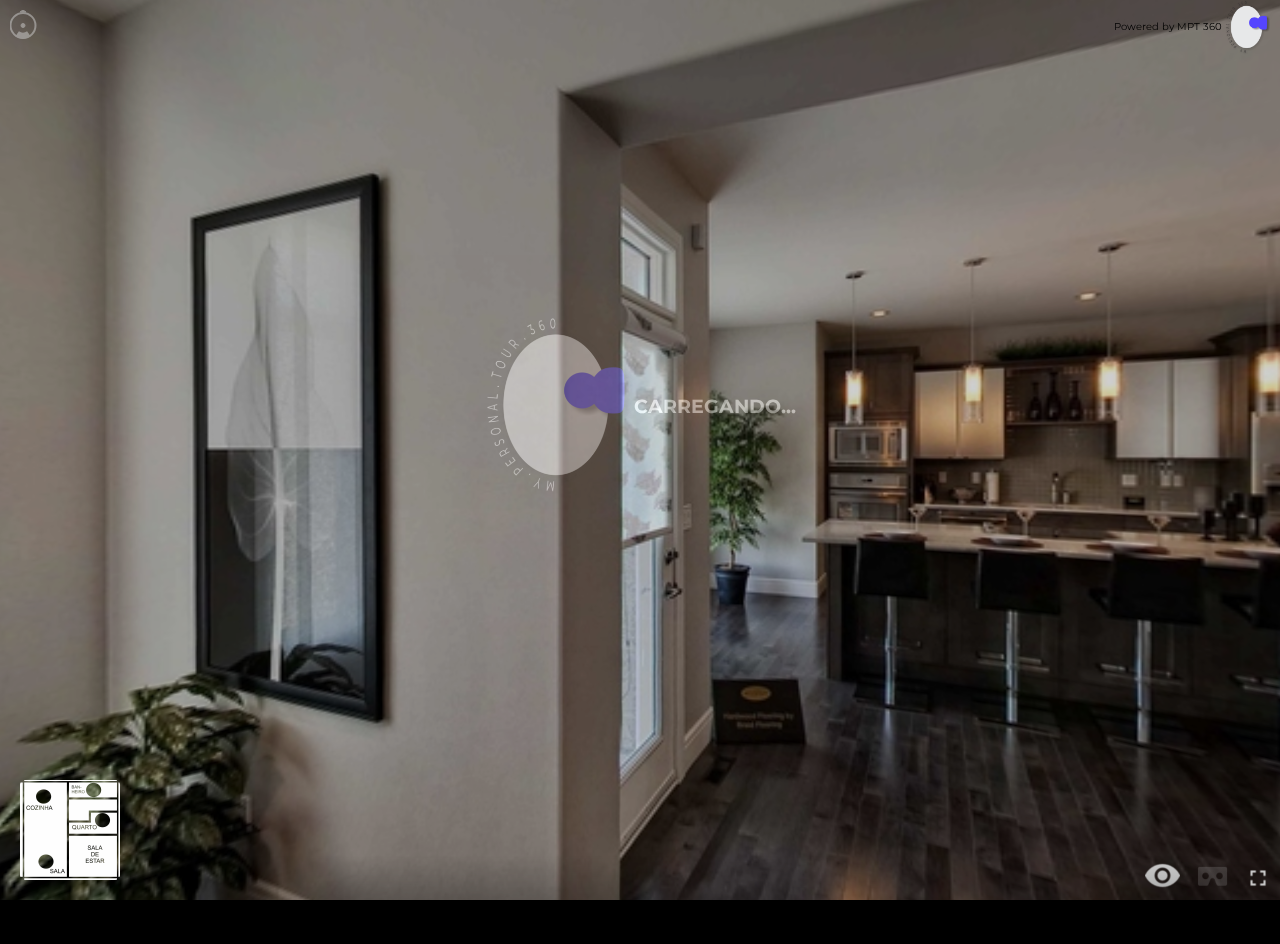
<file: MPT - 360 v2 (pino,VR completo,acess,mapa...)/index.html>
<!DOCTYPE html>
<html lang="pt-br">
<head>
	<meta charset="utf-8" />
	<title>My Personal Tour - 360 V2</title>
	<!-- favicon -->
	<link rel="icon" type="image/png" href="_assets/_img/favicon.png" />
	<link rel="apple-touch-icon" sizes="76x76" href="_assets/_img/favicon.png" />
	<!-- mobile -->
	<meta name="apple-mobile-web-app-capable" content="yes"> 
	<meta name="mobile-web-app-capable" content="yes">
	<meta http-equiv="X-UA-Compatible" content="IE=edge,chrome=1" />
	<!-- og tag share facebook -->
	<meta property="og:locale" content="pt_BR" />
	<meta property="og:url" content="index.html" />
	<meta property="og:title" content="MPT" />
	<meta property="og:site_name" content="MPT 360 V2" />
	<meta property="og:description" content="My Personal Tour - 360 SEGUNDA VERSÃO. Demonstração/Prototipo" />
	<meta property="og:image" content="_assets/_img/favicon.png" />
	<meta property="og:image:secure_url" content="_assets/_img/favicon.png" />
	<meta property="og:image:type" content="image/jpeg" />
	<meta property="og:image:width" content="150" /> <!-- pixel -->
	<meta property="og:image:height" content="150" /> <!-- pixel -->
	<meta property="og:type" content="website" />
	<meta content='width=device-width, initial-scale=1.0, maximum-scale=1.0, user-scalable=0' name='viewport' />
	<!-- script CSS -->
	<link href="_assets/_css/mptide_style.min.css" rel="stylesheet" type="text/css" />
	<!-- <link href="_assets/_scripts_padrao/mptide_style.css" rel="stylesheet" type="text/css" /> -->
	<!-- script JS -->
	<script src="https://code.jquery.com/jquery-3.3.1.min.js" type="text/javascript"></script>
</head>
<body onselectstart="return false" oncontextmenu="return false" ondragstart="return false">

	<!-- CONT_FIXED -->
	<a href="#" target="_blank" class="mptide_watermark" id="mptide_watermark">	<!-- marca d'água -->
		Powered by MPT 360
		<img src="_assets/_img/mptide_watermark.png" class="mptide_watermark_img" />
	</a>
	<div id="mptide_progress"></div>	<!-- progress bar -->
	<div class="mptide_cover">	<!-- cover for load -->
		<h3 class="mptide_txt_load"><img src="_assets/_img/logotipo_mpt_negat.png" class="mptide_img_load">CARREGANDO...</h3>
	</div>
	<div id="mptide_modal_o" class="mptide_modal_o">	<!-- Modal open midia -->
		<span class="mptide_modal_o_close" id="mptide_modal_o_close">&times;</span>
		<img class="mptide_modal_o_content" id="mptide_modal_o_img">
		<div id="mptide_modal_o_caption"></div>
	</div>
	<button class="mptide_btn mptide_btn_vr" id="mptide_btn_vr" disabled="disabled" title="Modo VR desativado"></button>	<!-- btn vr -->
	<span class="mptide_tag_aviso" id="mptide_tag_aviso">Vire o seu dispositivo</span>	<!-- span notice -->
	<button class="mptide_btn mptide_btn_acess" id="mptide_btn_acess" title="Clique para ativar acessibilidade"></button>	<!-- btn acessibilidade -->
	<span id="mptide_tooltip_span"></span>	<!-- tooltip span -->
	<div class="mptide_modal_acess" id="mptide_modal_acess">	<!-- modal acessibilidade -->
		<audio id="mptide_aud_acess">
			<source src="_assets/_sound/acessibilidade.mp3" type="audio/mpeg">
			<source src="_assets/_sound/acessibilidade.ogg" type="audio/ogg"> <!-- ogg p/ firefox -->
		</audio> <!-- fim tag audio -->
		<span class="mptide_modal_acess_close" id="mptide_modal_acess_close">&times;</span> <!-- x -->
		<p>Olá bem vindo ao modo de acessibilidade do 360. Serei sua guia por este ambiente, que tal? Ao concordar, a cada esfera que entrar eu vou descrever a casa para você saber como ela é. Se passar por uma seta eu vibrarei o seu dispositivo para saber que está em cima dela. Clique na seta para mudar a esfera,( ou caso use um óculos VR espere em cima da seta). Vamos começar?</p>
		<footer class="mptide_modal_acess_footer">
			<button class="mptide_modal_acess_btn_ok" id="mptide_modal_acess_btn_ok">OK</button>
		</footer>
	</div>
	<div id="mptide_bp_map"> <!-- map blueprint -->
		<img id="mptide_bp_map_img" alt="mapa do ambiente" usemap="#blueprint" /> <!-- o src da img com o blueprint vem script js -->
		<map name="blueprint" id="blueprint_map">
			<area shape="rect" coords="20,76,34,89" alt="sala" title="sala" id="coo1" >
			<area shape="rect" coords="17,8,30,20" alt="cozinha" title="cozinha" id="coo2" >
			<area shape="rect" coords="67,3,80,14" alt="banheiro" title="banheiro" id="coo3" >
			<area shape="rect" coords="77,33,89,46" alt="quarto" title="quarto" id="coo4" >
		</map>
	</div>
	<!-- fim CONT_FIXED -->

	<!-- USER_CONT -->
	<div class="mptide_container" id="mptide_container"></div>
	<!-- FIM USER_CONT -->

<!-- scripts JS -->
<script src="_assets/_js/three.min.js"></script>
<script src="_assets/_js/panolens.min.js"></script>
<!-- <script src="_assets/_js/mptide_tour.min.js"></script> -->
<!-- <script src="_assets/_scripts_padrao/panolens.js"></script> -->
<script src="_assets/_scripts_padrao/mptide_tour.js"></script>
<script src="_assets/_js/jquery.vibrate.min.js" defer="defer"></script>
</file>
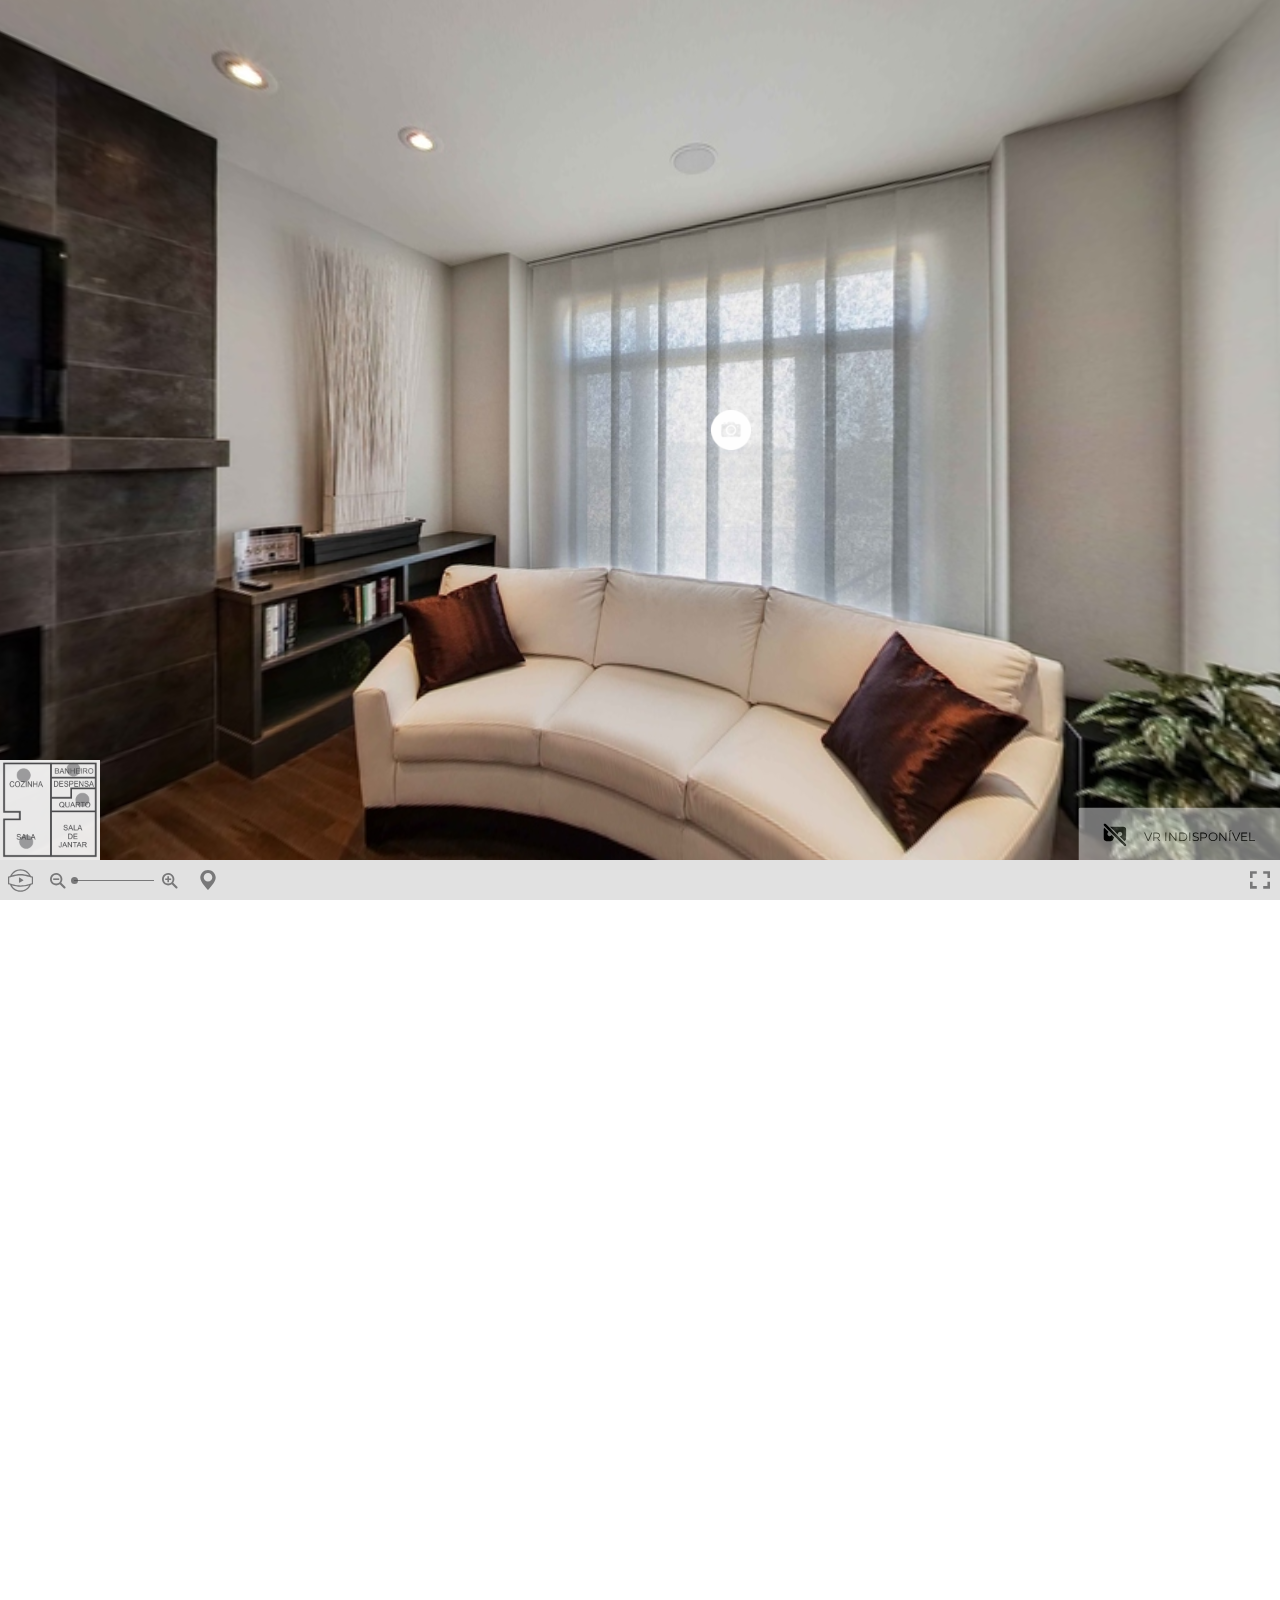
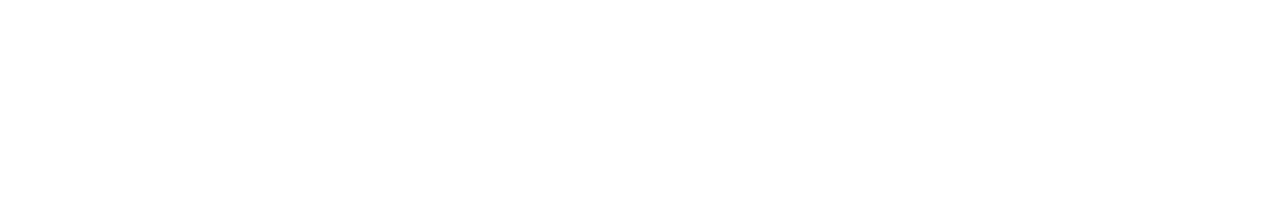
<file: mpt360_v1/index.html>
<!DOCTYPE html>
<html lang="pt-br">
<head>
	<title>My Personal Tour - 360</title>
	<meta charset="utf-8" />
	<!-- favicon -->
	<link rel="apple-touch-icon" sizes="76x76" href="resources/img/favicon.png">
	<link rel="icon" type="image/png" href="resources/img/favicon.png">
	<meta http-equiv="X-UA-Compatible" content="IE=edge,chrome=1" />
	<!-- og tag share facebook -->
	<meta property="og:locale" content="pt_BR">
	<meta property="og:url" content="index.html">
	<meta property="og:title" content="MPT">
	<meta property="og:site_name" content="MPT">
	<meta property="og:description" content="My Personal Tour - 360">
	<meta property="og:image" content="resources/img/troia_logo.png">
	<meta property="og:image:secure_url" content="resources/img/troia_logo.png">
	<meta property="og:image:type" content="image/jpeg">
	<meta property="og:image:width" content="150"> <!-- pixel -->
	<meta property="og:image:height" content="150"> <!-- pixel -->
	<meta property="og:type" content="website">
	<meta content='width=device-width, initial-scale=1.0, maximum-scale=1.0, user-scalable=0' name='viewport' />
	<!-- mobile -->
	<meta name="apple-mobile-web-app-capable" content="yes"> 
	<meta name="mobile-web-app-capable" content="yes">
	<!-- css
	photo = preto, 2photo = branco -->
	<link rel="stylesheet" href="resources/css/2photo-sphere-viewer.min.css" type="text/css">
	<link rel="stylesheet" href="resources/css/estilompt.css" type="text/css">
</head>
<body>
	<!-- div onde será gerada a esfera -->
	<div id="photosphere"></div>
		<!-- btn modo vr -->
	<div id="ui">
		<div id="vr-button"></div>
	</div>
	<!-- map -->
	<div id="bp-map">
		<img src="resources/img/map.png" id="img_map" class="dragme" alt="" usemap="#Map" />
		<map name="Map" id="Map">
			<area alt="Sala" title="Sala" href="#" shape="rect" coords="27,115,59,144" />
			<area alt="Cozinha" title="Cozinha" href="#" shape="rect" coords="19,14,47,41" />
			<area alt="Quarto" title="Quarto" href="#" shape="rect" coords="108,56,127,73" />
			<area alt="Banheiro" title="Banheiro" href="#" shape="rect" coords="98,6,123,23" />
		</map>
	</div>
		<!-- scripts templates onde será o conteudo do pin, no caso chama os iframes -->
	<script type="text/template" id="mapeamento-1">
		<div class="conteudo">
			<iframe src="conteudo/sala_mapa_1.html" class="iframe" frameborder="0" height="100%" width="100%"></iframe>
		</div>
	<!-- fim div conteudo -->
	</script>
	<!-- fim script template -->
	<script type="text/template" id="imagem-1">
		<div class="conteudo">
			<iframe src="conteudo/salaimg_varanda_1.html" class="iframe" frameborder="0" height="100%" width="100%"></iframe>
		</div>
	<!-- fim div conteudo -->
	</script>
	<!-- fim script template -->
	<script type="text/template" id="audio-1">
		<div class="conteudo">
			<iframe src="conteudo/sala_audio_1.html" class="iframe" frameborder="0" height="100%" width="100%"></iframe>
		</div>
	<!-- fim div conteudo -->
	</script>
	<!-- fim script template -->
	<script type="text/template" id="infor-1">
		<div class="conteudo">
			<iframe src="conteudo/cozinha_informacao_1.html" class="iframe" frameborder="0" height="100%" width="100%"></iframe>
		</div>
	<!-- fim div conteudo -->
	</script>
	<!-- fim script template -->
	<script type="text/template" id="video-1">
		<div class="conteudo">
			<iframe src="conteudo/banheiro_video_1.html" class="iframe" frameborder="0" height="100%" width="100%"></iframe>
		</div>
	<!-- fim div conteudo -->
	</script>
	<!-- fim script template -->

<!-- scripts JAVASCRIPT -->
<script src="resources/js/jquery-3.1.1.min.js"></script>
<script src="resources/js/three.min.js"></script>
<script src="resources/js/D.min.js"></script>
<script src="resources/js/uevent.min.js"></script>
<script src="resources/js/doT.min.js"></script>
<script src="resources/js/photo-sphere-viewer.min.js"></script>
<script src="resources/js/CanvasRenderer.js"></script>
<script src="resources/js/CopyShader.js"></script>
<script src="resources/js/DeviceOrientationControls.js"></script>
<script src="resources/js/EffectComposer.js"></script>
<script src="resources/js/MaskPass.js"></script>
<script src="resources/js/Projector.js"></script>
<script src="resources/js/RenderPass.js"></script>
<script src="resources/js/ShaderPass.js"></script>
<!-- modo vr -->
<script src="resources/js/webvr-polyfill.min.js"></script>
<script src="resources/js/VRControls.js"></script>
<script src="resources/js/VREffect.js"></script>
<script src="resources/js/webvr-ui.min.js"></script>

<script type="text/javascript">
	$(document).ready(function(){
	// var global imagem modo vr
	imagemvr = '';
	// via JAVASCRIPT, tentarei pegar se é dispositivo movel ou desk
	if( navigator.userAgent.match(/Android/i) || navigator.userAgent.match(/webOS/i) || navigator.userAgent.match(/iPhone/i) || navigator.userAgent.match(/iPad/i) || navigator.userAgent.match(/iPod/i) || navigator.userAgent.match(/BlackBerry/i) || navigator.userAgent.match(/Windows Phone/i) ){
		var giro = true;
	}else{
		var giro = false;
	}

	// ------------------------------------------ CLICKS ------------------------------------------
	// imagem modo vr inicial
	imagemvr = 'resources/img/sala.jpg';
	// executa a funcao moodovr
	fmodovr(imagemvr);

	function sala(){
	$(document).one("click", function() {
	// esse id é gerado na esfera, com a junção de psv-marker (do proprio script + o id que foi clicado)
	document.getElementById('psv-marker-pc-sala').onclick = function () {
		// imagem modo vr
		imagemvr = 'resources/img/sala.jpg';
		// executa a funcao moodovr
		fmodovr(imagemvr);
		//seu código aqui
		PSV.clearMarkers();
		//limpo pinos anteriores
		PSV.setPanorama('resources/img/sala.jpg', true)
		//seto qual esfera carregará
		//adiciono os pinos
		PSV.addMarker({
			id: 'pc-banheiro',
			latitude: -0.1,
			longitude: 2.43,
			image: 'resources/img/seta-dir.png',
			width: 40,
			height: 40,
			anchor: 'bottom center',
			onClick: (banheiro()),
			tooltip: {
				content: 'Banheiro',
				position: 'bottom right'
			}
		})
		PSV.addMarker({
			id: 'pc-quarto',
			latitude: -0.1,
			longitude: 2.64,
			image: 'resources/img/seta-dir.png',
			width: 40,
			height: 40,
			anchor: 'bottom center',
			onClick: (quarto()),
			tooltip: {
				content: 'Quarto',
				position: 'bottom right'
			}
		})
		PSV.addMarker({
			id: 'pc-cozinha', // identificacao
			latitude: -0.2, // lat
			longitude: 2, // e long para a localizacao
			image: 'resources/img/seta-cima.png', //imagem do pino
			width: 40, // largura
			height: 40, // e altura para tamanho do pino
			anchor: 'bottom center', // ancora para qual parte da esfera ficara
			onClick: (cozinha()), // ao clicar nesse pino fazer o que pedir (nesse caso ir para a esfera da cozinha)
			tooltip: {
				content: 'Cozinha',
				position: 'bottom right'
			} // posicao e titulo ao passar por cima do pino
		})
		PSV.addMarker({
			id: 'Pino_1',
			latitude: 0,
			longitude: 1.57,
			image: 'resources/img/pinI.png',
			width: 40,
			height: 40,
			anchor: 'bottom center',
			tooltip: {
				content: 'Localização deste Apartamento',
				position: 'bottom right'
			},
			content: document.getElementById('mapeamento-1').innerHTML,
			anchor: 'bottom center'
		})
		PSV.addMarker({
			id: 'Pino_2',
			latitude: 0,
			longitude: 0.20,
			image: 'resources/img/pinF.png',
			width: 40,
			height: 40,
			anchor: 'bottom center',
			tooltip: {
				content: 'Varanda',
				position: 'bottom right'
			},
			content: document.getElementById('imagem-1').innerHTML,
			anchor: 'bottom center'
		})
		PSV.addMarker({
			id: 'Pino_3',
			latitude: 1,
			longitude: 1.20,
			image: 'resources/img/pinA.png',
			width: 40,
			height: 40,
			anchor: 'bottom center',
			tooltip: {
				content: 'Teto com acabamento em __________',
				position: 'bottom right'
			},
			content: document.getElementById('audio-1').innerHTML,
			anchor: 'bottom center'
		})
		//fim pino
	};
	//fim onclick psv-marker-pc-sala
	})
	//fim on click document
	};
	//fim function sala

	function cozinha(){
	$(document).one("click", function() {
		document.getElementById('psv-marker-pc-cozinha').onclick = function () {
		// imagem modo vr
		imagemvr = 'resources/img/cozinha.jpg';
		// executa a funcao moodovr
		fmodovr(imagemvr);
		//seu código aqui
		PSV.clearMarkers();
		//limpo pinos anteriores
		PSV.setPanorama('resources/img/cozinha.jpg', true)
		//seto qual esfera carregará
		//add pino
		PSV.addMarker({
			id: 'Pino_4',
			latitude: -0.80,
			longitude: -1,
			image: 'resources/img/pinI.png',
			width: 40,
			height: 40,
			anchor: 'bottom center',
			tooltip: {
				content: 'Cooktop embutido',
				position: 'bottom right'
			},
			content: document.getElementById('infor-1').innerHTML,
			anchor: 'bottom center'
		})
		PSV.addMarker({
			id: 'pc-sala',
			latitude: -0.4,
			longitude: -1.2,
			image: 'resources/img/seta-cima.png',
			width: 40,
			height: 40,
			anchor: 'bottom center',
			onClick: (sala()),
			tooltip: {
				content: 'Sala',
				position: 'bottom right'
			}
		})
		PSV.addMarker({
			id: 'pc-banheiro',
			polygon_rad: /*long, lat*/[[-2.99, 0.20]/*esquerda cima*/, [-2.99, -0.48]/*esquerda baixo*/, [-2.72, -0.50]/*direita baixo*/, [-2.72, 0.21]/*direita cima*/],
			svgStyle: {
			fill: 'rgba(0, 0, 200, 0.2)',
			stroke: 'rgba(50, 0, 200, 0.8)',
				'stroke-width': '2px'
			},
			onClick: (banheiro()),
			tooltip: {
				content: 'Banheiro',
				position: 'right bottom'
			}
		})
		PSV.addMarker({
			id: 'pc-quarto',
			latitude: -0.10,
			longitude: -2.02,
			image: 'resources/img/seta-esq.png',
			width: 40,
			height: 40,
			anchor: 'bottom center',
			onClick: (quarto()),
			tooltip: {
				content: 'Quarto',
				position: 'bottom right'
			}
		})			
	};
	//fim onclick psv-marker-pc-cozinha
	})
	//fim on click document
	};
	//fim function cozinha

	function quarto(){
	$(document).one("click", function() {
	document.getElementById('psv-marker-pc-quarto').onclick = function () {
		// imagem modo vr
		imagemvr = 'resources/img/quarto.png';
		// executa a funcao moodovr
		fmodovr(imagemvr);
		//seu código aqui
		PSV.clearMarkers();
		//limpo pinos anteriores
		PSV.setPanorama('resources/img/quarto.png', true)
		//seto qual esfera carregará
		//add pino
		PSV.addMarker({
			id: 'pc-sala',
			latitude: 0.2,
			longitude: -0.5,
			image: 'resources/img/seta-cima.png',
			width: 40,
			height: 40,
			anchor: 'top center',
			onClick: (sala()),
			tooltip: {
				content: 'Sala',
				position: 'top right'
			}
		})
		PSV.addMarker({
			id: 'pc-cozinha',
			latitude: 0.0,
			longitude: -0.5,
			image: 'resources/img/seta-dir.png',
			width: 40,
			height: 40,
			anchor: 'top center',
			onClick: (cozinha()),
			tooltip: {
				content: 'Cozinha',
				position: 'top right'
			}
		})
		//fim pino
	};
	//fim onclick quartov
	})
	//fim on click document
	};
	//fim function quarto

	function banheiro(){
	$(document).one("click", function() {
	var banheirov = document.getElementById('psv-marker-pc-banheiro');
	document.getElementById('psv-marker-pc-banheiro').onclick = function () {
		// imagem modo vr
		imagemvr = 'resources/img/banheiro.jpg';
		// executa a funcao moodovr
		fmodovr(imagemvr);
		//seu código aqui
		PSV.clearMarkers();
		//limpo pinos anteriores
		PSV.setPanorama('resources/img/banheiro.jpg', true)
		//seto qual esfera carregará
		//add pino
		PSV.addMarker({
			id: 'pc-sala',
			latitude: 0.0,
			longitude: 3.9,
			image: 'resources/img/seta-esq.png',
			width: 40,
			height: 40,
			anchor: 'top center',
			onClick: (sala()),
			tooltip: {
				content: 'Sala',
				position: 'top right'
			}
		})
		PSV.addMarker({
			id: 'pc-cozinha',
			latitude: 0.2,
			longitude: 3.9,
			image: 'resources/img/seta-cima.png',
			width: 40,
			height: 40,
			anchor: 'top center',
			onClick: (cozinha()),
			tooltip: {
				content: 'Cozinha',
				position: 'top right'
			}
		})
		PSV.addMarker({
			id: 'Pino_5',
			latitude: -0.80,
			longitude: 1.2,
			image: 'resources/img/pinV.png',
			width: 40,
			height: 40,
			anchor: 'bottom center',
			tooltip: {
				content: 'Banheira com agua quente',
				position: 'bottom right'
			},
			content: document.getElementById('video-1').innerHTML,
			anchor: 'bottom center'
		})
		//fim pino
	};
	//fim onclick banheirov
	})
	//fim on click document
	};
	//fim function banheiro

	// ------------------------------------------ CLICKS ------------------------------------------

	// variavel psv que dentro dela fica as propriedades para tudo dentro da esfera(navbar, btns, etc..)
	var PSV = new PhotoSphereViewer({
		// chama a fotoesfera
		panorama: 'resources/img/sala.jpg',
		// local que vai conter a esfera no body
		container: 'photosphere',
		// imagem (gif) que carrega a esfera
		loadingimg: 'resources/img/troia_logo.png',
		// barra que fica embaixo, é só retirar o false que voltara a aparecer
		navbar: [
			'autorotate', 'zoom', 'markers',
			// comentar os pinos
			'caption',
			'gyroscope',
			'fullscreen'
		],
		// texto que fica na barra de navegação, se disativar tem que retirar o txt, pq ele continua aparecendo msm sem a barra. É só tirar o false e colocar entre aspas a frase que desejar.
		caption:false,
		// Faixa de longitude visível. Exemplos:[0, Math.PI], [-3*Math.PI/4, 3*Math.PI/4].
		// essa longitude é com um iframe de 510 de largura(minimo possivel)
		longitude_range: Math.PI,
		// Faixa de latitude visível.
		latitude_range: Math.PI,
		// velocidade de rotação automática em radianos / graus / rotações por segundo / minuto.
		anim_speed: '-2rpm',
		// campo de visão da esfera, entre o min(30) e max(90)
		default_fov: 90,
		// efeito olho de peixe, Ativar efeito olho de peixe com trueou especificar força efeito ( true== 1.0).  Este modo pode ter efeitos secundários sobre os marcadores de renderização.
		fisheye: false,
		// velocidade da esfera com o mouse
		move_speed: 1.5,
		// função para começar a esfera girando automaticamente, true = girar, false = nao girar
		time_anim: false,
		// giroscopio, para celular, padrao true
		gyroscope: giro,
		// web gl, padrao true
		webgl: true,
		// configurar a transição de uma esfera para outra.
		transition: {
			duration: 100,
			loader: true,
			blur: true
		},
		// aqui fica os pin's, marcadores, hotspot.
		// OBS: ESSES PINOS AQUI, SE REFEREM A PRIMEIRA ESFERA, NO MOMENTO EM QUE ACONTECE O LOAD DA ESFERA(POR TANTO É O MESMO DA SALA).
		//esse funciona
		markers: (function(){
		var a = [];
			for (var i=0; i<Math.PI*2; i+=Math.PI/4) {
				for (var j=-Math.PI/2+Math.PI/4; j<Math.PI/2; j+=Math.PI/4) {
				}
			}
			//adiciono os pinos
			a.push({
				id: 'pc-banheiro',
				latitude: -0.1,
				longitude: 2.43,
				image: 'resources/img/seta-dir.png',
				width: 40,
				height: 40,
				anchor: 'bottom center',
				onClick: (banheiro()),
				tooltip: {
					content: 'Banheiro',
					position: 'bottom right'
				}
			});
			a.push({
				id: 'pc-quarto',
				latitude: -0.1,
				longitude: 2.64,
				image: 'resources/img/seta-dir.png',
				width: 40,
				height: 40,
				anchor: 'bottom center',
				onClick: (quarto()),
				tooltip: {
					content: 'Quarto',
					position: 'bottom right'
				}
			});
			a.push({
				id: 'pc-cozinha', // identificacao
				latitude: -0.2, // lat
				longitude: 2, // e long para a localizacao
				image: 'resources/img/seta-cima.png', //imagem do pino
				width: 40, // largura
				height: 40, // e altura para tamanho do pino
				anchor: 'bottom center', // ancora para qual parte da esfera ficara
				onClick: (cozinha()), // ao clicar nesse pino fazer o que pedir (nesse caso ir para a esfera da cozinha)
				tooltip: {
					content: 'Cozinha',
					position: 'bottom right'
				} // posicao e titulo ao passar por cima do pino
			});
			a.push({
				id: 'Pino_1',
				latitude: 0,
				longitude: 1.57,
				image: 'resources/img/pinI.png',
				width: 40,
				height: 40,
				anchor: 'bottom center',
				tooltip: {
					content: 'Localização deste Apartamento',
					position: 'bottom right'
				},
				content: document.getElementById('mapeamento-1').innerHTML,
				anchor: 'bottom center'
			});
			a.push({
				id: 'Pino_2',
				latitude: 0,
				longitude: 0.20,
				image: 'resources/img/pinF.png',
				width: 40,
				height: 40,
				anchor: 'bottom center',
				tooltip: {
					content: 'Varanda',
					position: 'bottom right'
				},
				content: document.getElementById('imagem-1').innerHTML,
				anchor: 'bottom center'
			});
			a.push({
				id: 'Pino_3',
				latitude: 1,
				longitude: 1.20,
				image: 'resources/img/pinA.png',
				width: 40,
				height: 40,
				anchor: 'bottom center',
				tooltip: {
					content: 'Teto com acabamento em __________',
					position: 'bottom right'
				},
				content: document.getElementById('audio-1').innerHTML,
				anchor: 'bottom center'
			});
			//fim pino
			return a;
			}()) // markers
		}); // fim photosphere

// ---------------------------------------------------------------- MODO VR -----------------------------------------------------------------------

		function fmodovr(imagemvr) {

		    document.getElementById('vr-button').parentNode.removeChild(document.getElementById('vr-button'));

			var clickMeButton = document.createElement('div');
			clickMeButton.id = 'vr-button';
			document.getElementById('ui').appendChild(clickMeButton);

			var scene = new THREE.Scene();
			var camera = new THREE.PerspectiveCamera(75, window.innerWidth/ window.innerHeight, 1, 1100);
			camera.target = new THREE.Vector3(0, 0, 0);
			camera.lookAt(camera.target);
			var geometry = new THREE.SphereGeometry(500, 60, 40);
			var texture = new THREE.TextureLoader().load(imagemvr); // imagemvr recebe a imagem da esfera em q o user esta

			var controls = new THREE.VRControls(camera);
			controls.standing = true;
			camera.position.y = controls.userHeight;

			var material = new THREE.MeshBasicMaterial({ map: texture, side: THREE.DoubleSide });
			var mesh = new THREE.Mesh(geometry, material);
			mesh.position.set(0, controls.userHeight, -1);
			scene.add(mesh);
			var renderer = new THREE.WebGLRenderer();
			renderer.setPixelRatio(window.devicePixelRatio);
			renderer.setSize(window.innerWidth, window.innerHeight);

			var effect = new THREE.VREffect(renderer);
			effect.setSize(window.innerWidth, window.innerHeight);
			document.body.appendChild(renderer.domElement);

			var options = {
			  color: 'black',
			  background: 'white',
			  corners: 'square'
			};

			var enterVRButton = new webvrui.EnterVRButton(renderer.domElement, options);
			enterVRButton.on('exit', function() {
			  camera.quaternion.set(0, 0, 0, 1);
			  camera.position.set(0, controls.userHeight, 0);
			});

			enterVRButton.on('hide', function() {
			  document.getElementById('ui').style.display = 'none';
			});
			enterVRButton.on('show', function() {
			  document.getElementById('ui').style.display = 'inherit';
			});

			document.getElementById('vr-button').appendChild(enterVRButton.domElement);

			var interacting;
			var pointerX = 0;
			var pointerY = 0;
			var lat = 0;
			var lng = 0;
			var savedLat = 0;
			var savedLng = 0;

			animate();

			function animate() {
			  effect.render(scene, camera);

			  if (enterVRButton.isPresenting()) {
			    controls.update();
			  }

			  requestAnimationFrame(animate);
			}

			renderer.domElement.addEventListener('mousedown', onMouseDown, false);
			renderer.domElement.addEventListener('mousemove', onMouseMove, false);
			renderer.domElement.addEventListener('mouseup', onMouseUp, false);
			window.addEventListener('resize', onResize, false);

			function onMouseDown(event) {
			  event.preventDefault();
			  interacting = true;
			  pointerX = event.clientX;
			  pointerY = event.clientY;
			  savedLng = lng;
			  savedLat = lat;
			}

			function onMouseMove(event) {
			  if (interacting) {
			    lng = ( pointerX - event.clientX ) * 0.1 + savedLng;
			    lat = ( pointerY - event.clientY ) * 0.1 + savedLat;
			  }
			}

			function onMouseUp(event) {
			  event.preventDefault();
			  interacting = false;
			}

			function onTouchDown(event) {
			  event.preventDefault();
			  interacting = true;
			  pointerX = event.touches[0].clientX;
			  pointerY = event.touches[0].clientY;
			  savedLng = lng;
			  savedLat = lat;
			}

			function onTouchMove(event) {
			  if (interacting) {
			    lng = ( pointerX - event.touches[0].clientX ) * 0.1 + savedLng;
			    lat = ( pointerY - event.touches[0].clientY ) * 0.1 + savedLat;
			  }
			}

			function onTouchEnd(event) {
			  event.preventDefault();
			  interacting = false;
			}

			function onResize() {
			  effect.setSize(window.innerWidth, window.innerHeight);
			  camera.aspect = window.innerWidth / window.innerHeight;
			  camera.updateProjectionMatrix();
			}
		return false;
		} // fim fmodovr

	}); // fim document.ready
</script>
</file>
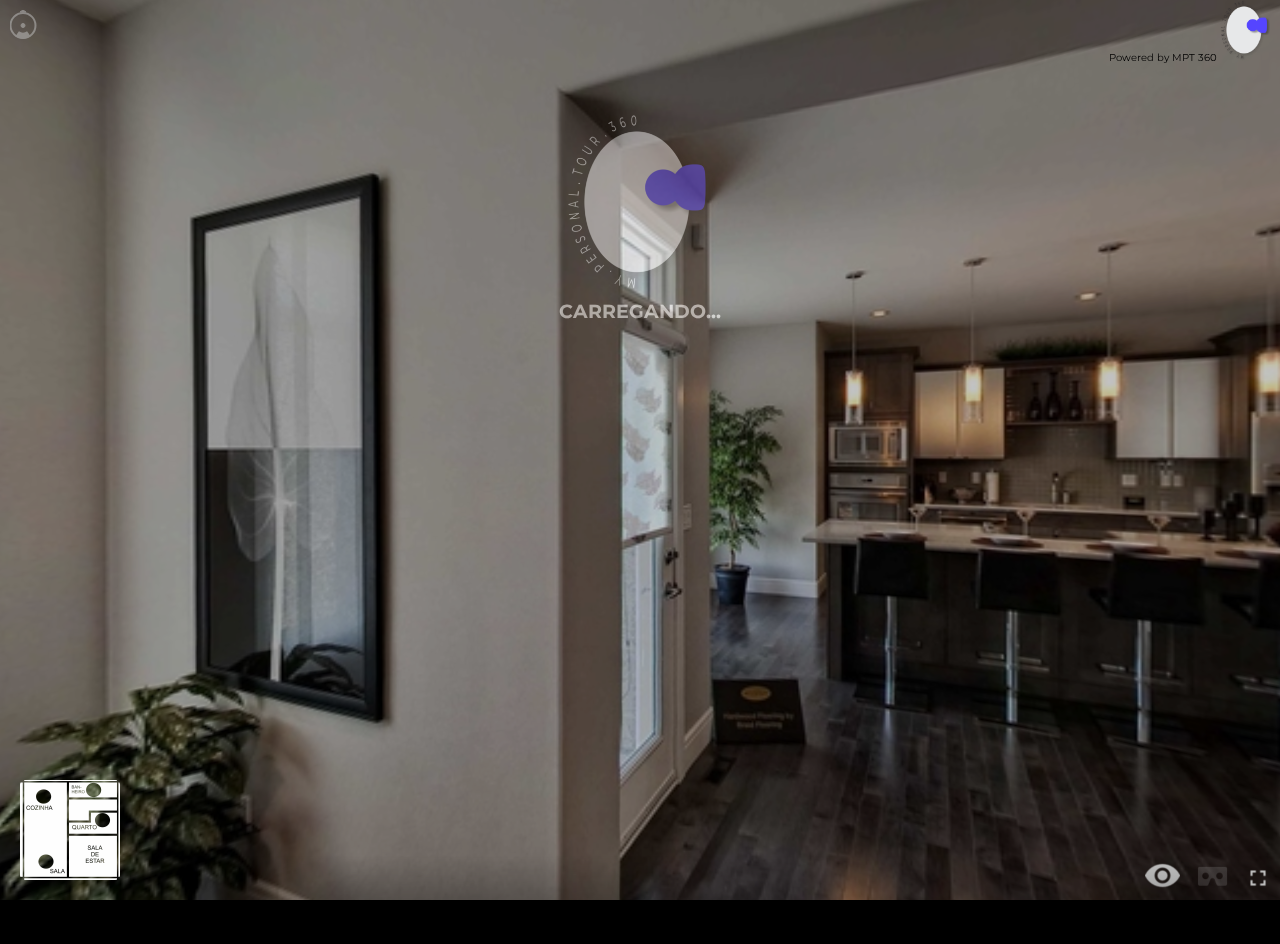
<file: mpt360_v2/index.html>
<!DOCTYPE html>
<html lang="pt-br">
<head>
	<meta charset="utf-8" />
	<title>My Personal Tour - 360 V2</title>
	<!-- favicon -->
	<link rel="icon" type="image/png" href="assets/img/favicon.png" />
	<link rel="apple-touch-icon" sizes="76x76" href="assets/img/favicon.png" />
	<!-- mobile -->
	<meta name="apple-mobile-web-app-capable" content="yes"> 
	<meta name="mobile-web-app-capable" content="yes">
	<meta http-equiv="X-UA-Compatible" content="IE=edge,chrome=1" />
	<!-- og tag share facebook -->
	<meta property="og:locale" content="pt_BR" />
	<meta property="og:url" content="index.html" />
	<meta property="og:title" content="MPT" />
	<meta property="og:site_name" content="MPT 360 V2" />
	<meta property="og:description" content="My Personal Tour - 360 SEGUNDA VERSÃO. Demonstração/Prototipo" />
	<meta property="og:image" content="assets/img/favicon.png" />
	<meta property="og:image:secure_url" content="assets/img/favicon.png" />
	<meta property="og:image:type" content="image/jpeg" />
	<meta property="og:image:width" content="150" /> <!-- pixel -->
	<meta property="og:image:height" content="150" /> <!-- pixel -->
	<meta property="og:type" content="website" />
	<meta content='width=device-width, initial-scale=1.0, maximum-scale=1.0, user-scalable=0' name='viewport' />
	<!-- script CSS -->
	<link href="assets/css/mptide_style.min.css" rel="stylesheet" type="text/css" />
	<!-- <link href="assets/scripts_padrao/mptide_style.css" rel="stylesheet" type="text/css" /> -->
	<!-- script JS -->
	<script src="https://code.jquery.com/jquery-3.3.1.min.js" type="text/javascript"></script>
</head>
<body onselectstart="return false" oncontextmenu="return false" ondragstart="return false">

	<!-- CONT_FIXED -->
	<a href="#" target="_blank" class="mptide_watermark" id="mptide_watermark">	<!-- marca d'água -->
		Powered by MPT 360
		<img src="assets/img/mptide_watermark.png" class="mptide_watermarkimg" width="50px" />
	</a>
	<div id="mptide_progress"></div>	<!-- progress bar -->
	<div class="mptide_cover">	<!-- cover for load -->
		<h3 class="mptide_txt_load"><img src="assets/img/logotipo_mpt_negat.png" class="mptide_img_load">CARREGANDO...</h3>
	</div>
	<div id="mptide_modal_o" class="mptide_modal_o">	<!-- Modal open midia -->
		<span class="mptide_modal_o_close" id="mptide_modal_o_close">&times;</span>
		<img class="mptide_modal_o_content" id="mptide_modal_oimg">
		<div id="mptide_modal_o_caption"></div>
	</div>
	<button class="mptide_btn mptide_btn_vr" id="mptide_btn_vr" disabled="disabled" title="Modo VR desativado"></button>	<!-- btn vr -->
	<span class="mptide_tag_aviso" id="mptide_tag_aviso">Vire o seu dispositivo</span>	<!-- span notice -->
	<button class="mptide_btn mptide_btn_acess" id="mptide_btn_acess" title="Clique para ativar acessibilidade"></button>	<!-- btn acessibilidade -->
	<span id="mptide_tooltip_span"></span>	<!-- tooltip span -->
	<div class="mptide_modal_acess" id="mptide_modal_acess">	<!-- modal acessibilidade -->
		<audio id="mptide_aud_acess">
			<source src="assets/sound/acessibilidade.mp3" type="audio/mpeg">
			<source src="assets/sound/acessibilidade.ogg" type="audio/ogg"> <!-- ogg p/ firefox -->
		</audio> <!-- fim tag audio -->
		<span class="mptide_modal_acess_close" id="mptide_modal_acess_close">&times;</span> <!-- x -->
		<p>Olá bem vindo ao modo de acessibilidade do 360. Serei sua guia por este ambiente, que tal? Ao concordar, a cada esfera que entrar eu vou descrever a casa para você saber como ela é. Se passar por uma seta eu vibrarei o seu dispositivo para saber que está em cima dela. Clique na seta para mudar a esfera,( ou caso use um óculos VR espere em cima da seta). Vamos começar?</p>
		<footer class="mptide_modal_acess_footer">
			<button class="mptide_modal_acess_btn_ok" id="mptide_modal_acess_btn_ok">OK</button>
		</footer>
	</div>
	<div id="mptide_bp_map"> <!-- map blueprint -->
		<img id="mptide_bp_map_img" alt="mapa do ambiente" usemap="#blueprint" /> <!-- o src da img com o blueprint vem script js -->
		<map name="blueprint" id="blueprint_map">
			<area shape="rect" coords="20,76,34,89" alt="sala" title="sala" id="coo1" >
			<area shape="rect" coords="17,8,30,20" alt="cozinha" title="cozinha" id="coo2" >
			<area shape="rect" coords="67,3,80,14" alt="banheiro" title="banheiro" id="coo3" >
			<area shape="rect" coords="77,33,89,46" alt="quarto" title="quarto" id="coo4" >
		</map>
	</div>
	<!-- fim CONT_FIXED -->

	<!-- USER_CONT -->
	<div class="mptide_container" id="mptide_container"></div>
	<!-- FIM USER_CONT -->

<!-- scripts JS -->
<script src="assets/js/three.min.js"></script>
<script src="assets/js/panolens.min.js"></script>
<script src="assets/js/mptide_tour.min.js"></script>
<!-- <script src="assets/scripts_padrao/panolens.js"></script> -->
<!-- <script src="assets/scripts_padrao/mptide_tour.js"></script> -->
<script src="assets/js/jquery.vibrate.min.js" defer="defer"></script>
</file>
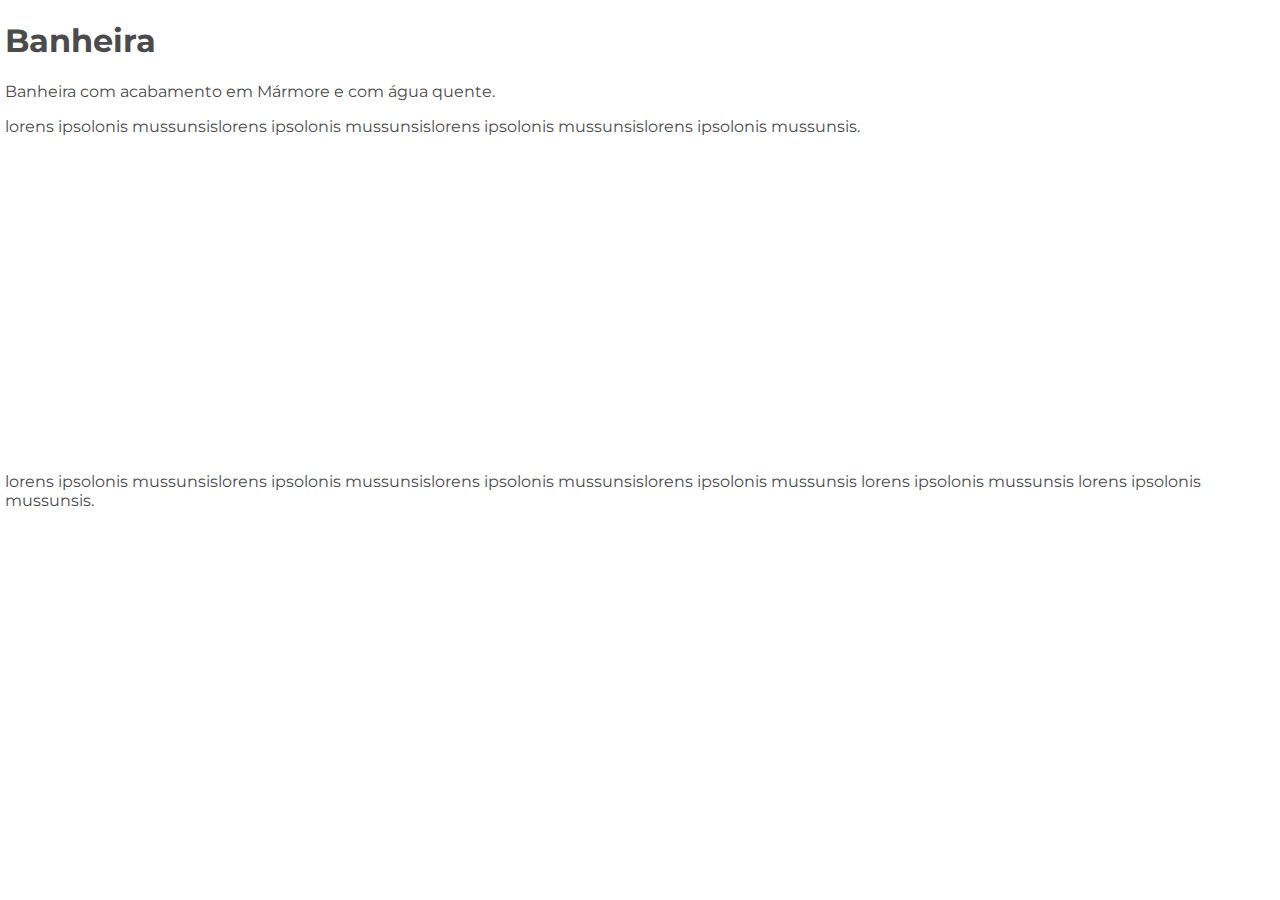
<file: MPT - 360 v1 (pino,VR simples,mapeamento de area,mapa..)/_conteudo/banheiro_video_1.html>
<!-- video da banheira no banheiro -->
<!DOCTYPE html>
<html>
<head>
	<title></title>
	<link href="../_assets/_css/estilompt.css" rel="stylesheet" type="text/css">
</head>
<body class="body_conteudo">

<h1>Banheira</h1>

<p>Banheira com acabamento em Mármore e com água quente.</p>

<p>lorens ipsolonis mussunsislorens ipsolonis mussunsislorens ipsolonis mussunsislorens ipsolonis mussunsis.</p>
<div class="div_cont">
	<iframe width="100%" height="300" src="https://www.youtube.com/embed/qMjSnYL1aEc" frameborder="0" allowfullscreen></iframe>
</div>
<p>lorens ipsolonis mussunsislorens ipsolonis mussunsislorens ipsolonis mussunsislorens ipsolonis mussunsis lorens ipsolonis mussunsis lorens ipsolonis mussunsis.</p>
</file>
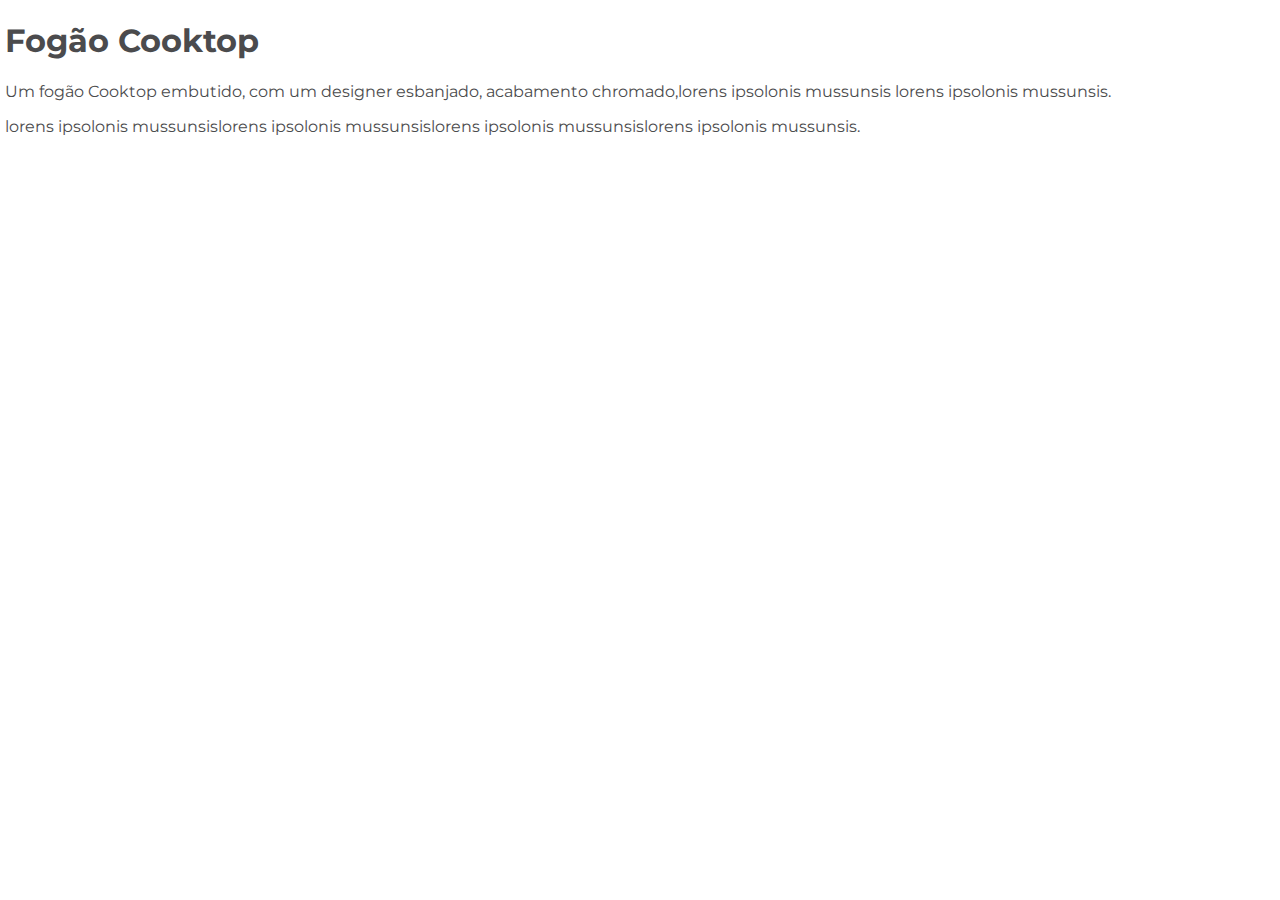
<file: MPT - 360 v1 (pino,VR simples,mapeamento de area,mapa..)/_conteudo/cozinha_informacao_1.html>
<!-- texto informação do fogão na cozinha-->
<!DOCTYPE html>
<html>
<head>
	<title></title>
	<link href="../_assets/_css/estilompt.css" rel="stylesheet" type="text/css">
</head>
<body class="body_conteudo">

<h1>Fogão Cooktop</h1>

<p>Um fogão Cooktop embutido, com um designer esbanjado, acabamento chromado,lorens ipsolonis mussunsis lorens ipsolonis mussunsis.</p>
<p>lorens ipsolonis mussunsislorens ipsolonis mussunsislorens ipsolonis mussunsislorens ipsolonis mussunsis.</p>
</file>
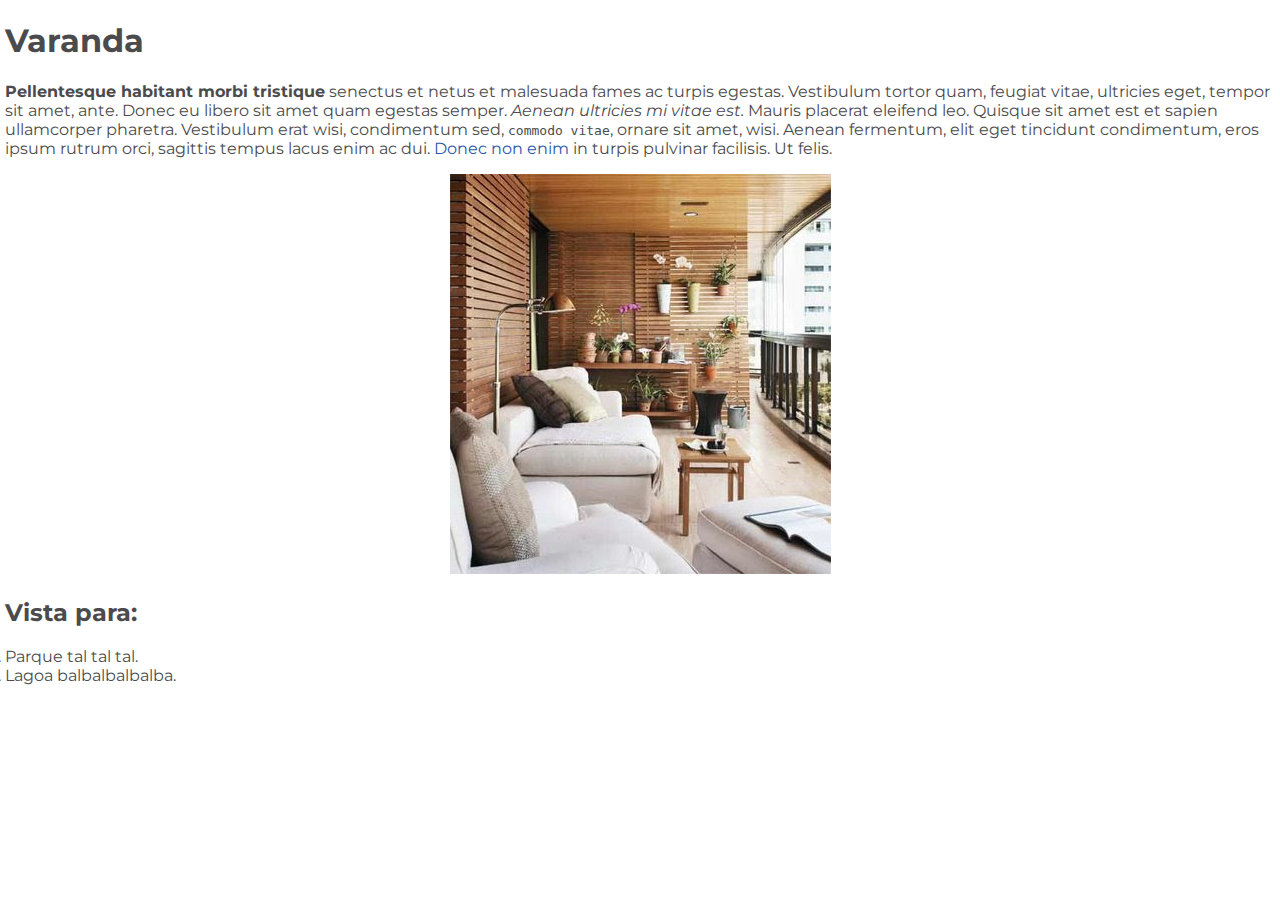
<file: MPT - 360 v1 (pino,VR simples,mapeamento de area,mapa..)/_conteudo/sala_img_varanda_1.html>
<!-- imagem da varanda da sala -->
<!DOCTYPE html>
<html>
<head>
	<title></title>
	<link href="../_assets/_css/estilompt.css" rel="stylesheet" type="text/css">
</head>
<body class="body_conteudo">

<h1>Varanda</h1>


<p><strong>Pellentesque habitant morbi tristique</strong> senectus et netus et malesuada fames ac turpis egestas. Vestibulum tortor quam, feugiat vitae, ultricies eget, tempor sit amet, ante. Donec eu libero sit amet quam egestas semper. <em>Aenean ultricies mi vitae est.</em> Mauris placerat eleifend leo. Quisque sit amet est et sapien ullamcorper pharetra. Vestibulum erat wisi, condimentum sed, <code>commodo vitae</code>, ornare sit amet, wisi. Aenean fermentum, elit eget tincidunt condimentum, eros ipsum rutrum orci, sagittis tempus lacus enim ac dui. <a href="#">Donec non enim</a> in turpis pulvinar facilisis. Ut felis.</p>
<div class="div_cont">
	<a href="../_assets/_img/varanda.jpg" target="_blank"><img src="../_assets/_img/varanda.jpg" /></a>
</div>
<h2>Vista para:</h2>

<ol>
   <li>Parque tal tal tal.</li>
   <li>Lagoa balbalbalbalba.</li>
</ol>
</file>
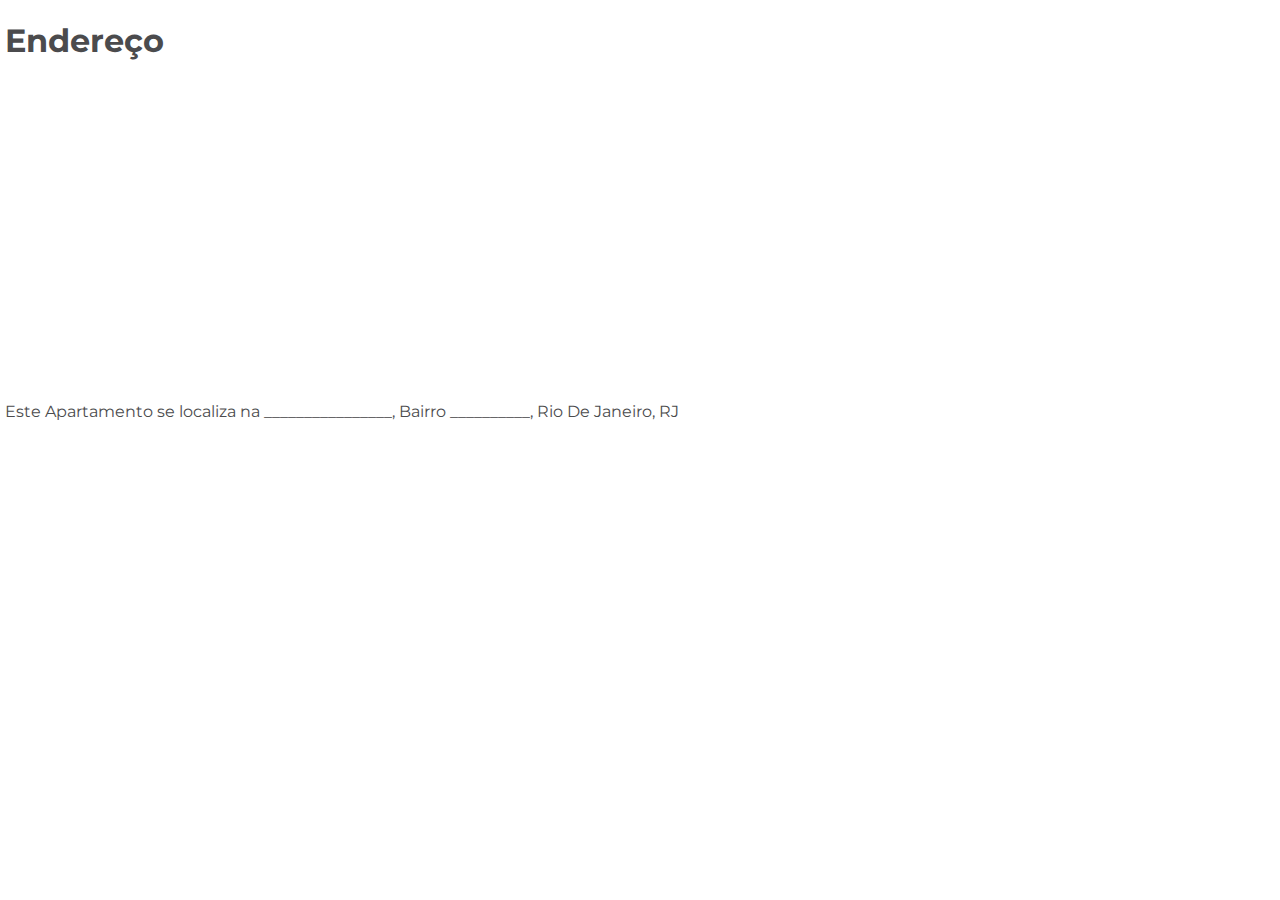
<file: MPT - 360 v1 (pino,VR simples,mapeamento de area,mapa..)/_conteudo/sala_mapa_1.html>
<!-- mapa da localização da casa na sala -->
<!DOCTYPE html>
<html>
<head>
	<title></title>
	<link href="../_assets/_css/estilompt.css" rel="stylesheet" type="text/css">
</head>
<body class="body_conteudo">

  <h1>Endereço</h1>
<div class="div_cont">
  <iframe src="https://www.google.com/maps/embed?pb=!1m18!1m12!1m3!1d470410.4644203711!2d-43.7285291259311!3d-22.910355243518918!2m3!1f0!2f0!3f0!3m2!1i1024!2i768!4f13.1!3m3!1m2!1s0x9bde559108a05b%3A0x50dc426c672fd24e!2sRio+de+Janeiro%2C+RJ!5e0!3m2!1spt-BR!2sbr!4v1477193178220" width="100%" height="300" frameborder="0" style="border:0" ></iframe>
</div>
  <p>Este Apartamento se localiza na ________________, Bairro __________, Rio De Janeiro, RJ</p>

</body>
</html>
</file>
<file: MPT - 360 v2 (pino,VR completo,acess,mapa...)/_assets/_scripts_padrao/mptide_style.css>
/*import font*/
@import url('https://fonts.googleapis.com/css?family=Montserrat');
html, body {
	font-family: 'Montserrat', sans-serif;
	margin: 0;
	width: 100%;
	height: 100%;
	overflow: hidden;
	background-color: #000;
}
.mptide_watermark {
	position: fixed;
	font-size: 10px;
	right: 0;
	margin-right: 10px;
	user-select: none;
	pointer-events: auto;
	cursor: pointer;
	color: black;
	z-index: 99;
}
.mptide_watermark_img{
	width: 45px;
	height: auto;
	margin-bottom: -25px;
}
.mptide_watermark:hover , .mptide_watermark_img:hover, .mptide_watermark:active , .mptide_watermark_img:active{
	filter:drop-shadow(rgb(255,255,255) 0px 0px 5px);
	opacity: 1;
}
/* letras e tags com a font */
.mptide_text {
	font-family: 'Montserrat', sans-serif;
	font-size: 65%;
	padding: 5px 5px;
}
.mptide_title{
	font-family: 'Montserrat', sans-serif;
	font-size: 90%;
	padding: 5px 5px;
}
a,p,h1,h2,h3,h4,h5{
	font-family: 'Montserrat', sans-serif;
}
a:link, a:visited{
	text-decoration: none;
	font-family: 'Montserrat', sans-serif;
}
*:focus {
	outline: none;
}
/*barra de progresso*/
.mptide_cover{
	height: inherit;
	width: 100%;
	position: absolute;
	background: rgba(0,0,0, 0.5);
	z-index: 9;
}
.mptide_txt_load{
	color: rgba(255,255,255, 1.0);
	position: absolute;
	text-align: center;
	width: 100%;
	height: auto;
	top: 35%;
	padding: 0;
	margin: 0 auto;
}
.mptide_img_load{
	width: 150px;
	margin-bottom: -85px;
}
#mptide_progress {
	width: 0;
	height: 10px;
	position: fixed;
	top: 0;
	background: rgba(255,255,255, 1.0);
	-webkit-transition: opacity 0.5s ease;
	transition: opacity 0.5s ease;
	z-index: 10;
}
#mptide_progress.mptide_progress_finish {
	opacity: 0;
}
/* fim barra de progresso*/
/*span de aviso */
.mptide_tag_aviso{
	display: none;
	color: #4B4B4D;
	font-size: 17px;
	font-family: 'Montserrat', sans-serif;
	position: absolute;
	text-align: center;
	line-height: 40px;
	left: 50%;
	margin-left: -45%;
	bottom: 40px;
	background-color: rgba(255,255,255, 0.7);
	border-radius: 20px;
	width: 90%;
	height: 40px;
}
/* fim span de aviso */
/* btn para entrar no modo VR */
.mptide_btn_vr{
	background-image: url("../_img/vr.png");
	right: 45px;
}
.mptide_btn_acess{
	background-image: url("../_img/acess_on.png");
	right: 95px;
}
.mptide_btn{
	background-color: transparent;
	border: none;
	bottom: 2px;
	cursor: pointer;
	float: right;
	width: 44px;
	height: 44px;
	background-size: 80%;
	background-repeat: no-repeat;
	background-position: center center;
	user-select: none;
	position: absolute;
	pointer-events: auto;
}
.mptide_btn:hover, .mptide_btn:active{
	filter:drop-shadow(rgb(255,255,255) 0px 0px 5px);
}
/* fim btn para entrar no modo VR */
button:disabled, button[disabled]{
	border: none;
	background-color: transparent;
	opacity: 0.2
}
/*container de info para os hotspot*/
/* modo normal, desk */
.mptide_boxpin {
	background: #fff;
	border-radius: 25px;
	overflow-x: hidden;
	overflow-y: auto;
	-webkit-overflow-scrolling: touch;
	display: none;
}
.mptide_boxpin_cont{
	width: 100%;
	height: 214.5px; /* 65% da div .mptide_boxpin*/
}
.mptide_player{
	width: 100%;
	/*margin-top: 5px;*/
}
.mptide_aud_sph{
	display: none;
}
.mptide_boxpin > .mptide_boxpin_cont > img{
	/* width: 100%; */
	display: block;
	max-height: 100%;
	margin: 0 auto;
	min-width: 50%;
	max-width: 100%;
	cursor: pointer;
}
.mptide_boxpin_iframe{
	width: 100%;
	height: 100%;
	border: none;
}
/*TIPOS DE CAIXA*/
.mptide_boxpin_audio{
	/*altura e largura padrao - tamanho tablets e desk*/
/*	width: 330px;
	height: 300px;*/
	min-width: 330px; /* 24.89% || 330px */
	min-height: 185px; /* 45% || 300px */
	max-width: 330px; /* 24.89% || 330px */
	max-height: 190px; /* 45% || 300px */
	top: 40px!important;
}

.mptide_boxpin_img{
	min-width: 330px; /* 24.89% || 330px */
	min-height: 300px; /* 45% || 300px */
	max-width: 330px; /* 24.89% || 330px */
	max-height: 300px; /* 45% || 300px */
	top:-15px!important;
}

.mptide_boxpin_frame{
	min-width: 330px; /* 24.89% || 330px */
	min-height: 300px; /* 45% || 300px */
	max-width: 330px; /* 24.89% || 330px */
	max-height: 300px; /* 45% || 300px */
	top:-15px!important;
}

/* Modal acessibilidade */
.mptide_modal_acess {
	background: #fff;
	border-radius: 25px;
	position: absolute;
	overflow: hidden;
	display: none;
	margin: auto;
	border: none;
	width: 50%;
	height: 67%;
	max-height: 230px;
	left: 50%;
	top: 10%;
	margin-left: -25%; /* A metade de sua largura. */
}

.mptide_modal_acess_footer{
	position: absolute; 
	bottom: 0; 
	width: 100%; 
	height: 60px; 
	border: none;
}

.mptide_modal_acess > p{
	overflow: auto;
	font-size: 13px;
	margin: 20.3px;
	padding: 5px;
	height: 105px;
}
/* The Close Button */
.mptide_modal_acess_close {
	width: 100%;
	color: #ccc;
	float: right;
	text-align: right;
	font-size: 28px;
	font-weight: bold;
	padding: 5px 22px 0 15px;
}
.mptide_modal_acess_close:hover, .mptide_modal_acess_close:active, .mptide_modal_acess_close:focus {
	color: red;
	text-decoration: none;
	cursor: pointer;
}
.mptide_modal_acess_btn_ok{
	width: 100%;
	height: 60px;
	margin: 0;
	padding: 0;
	border: none;
	background-color: #ccc;
	color: #fff;
	font-size: 100%;
	text-align: center;
}
.mptide_modal_acess_btn_ok:hover, .mptide_modal_acess_btn_ok:active, .mptide_modal_acess_btn_ok:focus{
	background-color: rgb(0, 255, 97);
	cursor: pointer;
}

/* MODAL PARA ABRIR IMAGEM */
/* The Modal (background) */
.mptide_modal_o {
	display: none; /* Hidden by default */
	position: fixed; /* Stay in place */
	z-index: 9999999; /* Sit on top */
	padding-top: 50px; /* Location of the box */
	left: 0;
	top: 0;
	width: 100%; /* Full width */
	height: 100%; /* Full height */
	overflow: auto; /* Enable scroll if needed */
	background-color: rgb(0,0,0); /* Fallback color */
	background-color: rgba(0,0,0,0.9); /* Black w/ opacity */
}

/* Modal Content (image) */
.mptide_modal_o_content {
	margin: 0 auto;
	display: block;
	max-width: 70%;
	max-height: 100%;
}

/* Caption of Modal Image */
#mptide_modal_o_caption {
	margin: auto;
	display: block;
	width: 80%;
	max-width: 700px;
	text-align: center;
	color: #ccc;
	padding: 10px 0;
	height: 150px;
}

/* Add Animation */
.mptide_modal_o_content, #mptide_modal_o_caption {    
	-webkit-animation-name: zoom;
	-webkit-animation-duration: 0.6s;
	animation-name: zoom;
	animation-duration: 0.6s;
}

@-webkit-keyframes zoom {
	from {-webkit-transform:scale(0)} 
	to {-webkit-transform:scale(1)}
}

@keyframes zoom {
	from {transform:scale(0)} 
	to {transform:scale(1)}
}

/* The Close Button */
.mptide_modal_o_close {
	position: absolute;
	top: 15px;
	right: 35px;
	color: #f1f1f1;
	font-size: 40px;
	font-weight: bold;
	transition: 0.3s;
}

.mptide_modal_o_close:hover,
.mptide_modal_o_close:active
.mptide_modal_o_close:focus {
	color: #bbb;
	text-decoration: none;
	cursor: pointer;
}

/* 100% Image Width on Smaller Screens */
@media only screen and (max-width: 700px){
	.mptide_modal_o_content {
		width: 100%;
	}
}
/* FIM MODAL PARA ABRIR IMAGEM */

/* mapa */
#mptide_bp_map{
	position: absolute;
	bottom: 20px;
	left: 20px;
	width: 100px;
	height: 100px;
	z-index: 89;
	user-select: none;
	-webkit-transition: width 1s, height 1s; /* Safari */
	transition: width 1s, height 1s;
}

#mptide_bp_map_img{
	width: 100%;
	height: 100%;
	min-height: 100px;
	background-repeat: no-repeat;
	background-size: 100px 100px;
}
/* fim mapa */
/*titulo dos pinos e setas*/
#mptide_tooltip_span {
	font-family: font-family: 'Montserrat', sans-serif;
	font-size: 12px;
	display:none;
	position:absolute;
	overflow:hidden;
	z-index: 999999;
	color: #4B4B4D;
	background-color: rgba(255,255,255, 0.9);
	border-radius: 8px;
	border:none;
	padding: 8px;
}

/*MEDIA QUERY*/
/*MQ para tablets e celulares grandes*/
@media (min-width: 620px) and (max-width: 960px) and (orientation: portrait){

	.mptide_boxpin {
		border-radius: 20px;
	}

	/*TIPOS DE CAIXA*/
	.mptide_boxpin_audio{
		min-width: 230px;
		min-height: 100px;
		max-width: 230px;
		max-height: 110px;
		top: 80px!important;
	}

	.mptide_boxpin_img{
		min-width: 230px; /* 24.89% || 330px */
		min-height: 200px; /* 45% || 300px */
		max-width: 230px; /* 24.89% || 330px */
		max-height: 200px; /* 45% || 300px */
		top: 35px!important;
	}

	.mptide_boxpin_frame{
		min-width: 230px; /* 24.89% || 330px */
		min-height: 200px; /* 45% || 300px */
		max-width: 230px; /* 24.89% || 330px */
		max-height: 200px; /* 45% || 300px */
		top: 35px!important;
	}

	.mptide_boxpin_cont{
		width: 100%;
		height: 130px; /* 65% da div .mptide_boxpin*/
	}
/*	.div-aud{
		width: 180px;
		height: 50px; 25% da div .mptide_boxpin
		margin-left: -90px;
	}*/
	.mptide_text {
		font-size: 50%;
	}
	.mptide_title{
		font-size: 70%;
	}
	.mptide_modal_acess {
		top: 10%;
		width: 70%;
		margin-left: -35%;
	}
	.mptide_modal_acess > p{
		font-size: 11.5px;
		margin: 20.3px;
		padding: 5px;
		height: 124px;
	}
}

@media (min-width: 620px) and (max-width: 960px) and (orientation: landscape){

	.mptide_boxpin {
		border-radius: 15px;
	}

	/*TIPOS DE CAIXA*/
	.mptide_boxpin_audio{
		min-width: 130px; /* 24.89% || 330px */
		min-height: 100px; /* 45% || 300px */
		max-width: 130px; /* 24.89% || 330px */
		max-height: 100px; /* 45% || 300px */
		top: 95px!important;
	}

	.mptide_boxpin_img{
		min-width: 130px; /* 24.89% || 330px */
		min-height: 100px; /* 45% || 300px */
		max-width: 130px; /* 24.89% || 330px */
		max-height: 100px; /* 45% || 300px */
		top: 95px!important;
	}

	.mptide_boxpin_frame{
		min-width: 130px; /* 24.89% || 330px */
		min-height: 100px; /* 45% || 300px */
		max-width: 130px; /* 24.89% || 330px */
		max-height: 100px; /* 45% || 300px */
		top: 95px!important;
	}

	.mptide_boxpin_cont{
		width: 100%;
		height: 65px; /* 65% da div .mptide_boxpin*/
	}
/*	.div-aud{
		width: 80px;
		height: 50px;  25% da div .mptide_boxpin
		margin-left: -40px;
	}*/
	.mptide_text {
		font-size: 7px;
	}
	.mptide_title{
		font-size: 8.5px;
	}
	.mptide_modal_acess {
		top: 5%;
		width: 70%;
		margin-left: -35%;
	}
	.mptide_modal_acess > p{
		font-size: 11.5px;
		margin: 20.3px;
		padding: 5px;
		height: 102px;
	}
}

/*MQ para celulares pequenos*/
@media (min-width: 310px) and (max-width: 619px) and (orientation: portrait){

	.mptide_boxpin {
		border-radius: 20px;
	}

	/*TIPOS DE CAIXA*/
	.mptide_boxpin_audio{
		min-width: 230px; /* 24.89% || 330px */
		min-height: 150px; /* 45% || 300px */
		max-width: 230px; /* 24.89% || 330px */
		max-height: 160px; /* 45% || 300px */
		top: 65px!important;
	}

	.mptide_boxpin_img{
		min-width: 230px; /* 24.89% || 330px */
		min-height: 200px; /* 45% || 300px */
		max-width: 230px; /* 24.89% || 330px */
		max-height: 200px; /* 45% || 300px */
		top: 35px!important;
	}

	.mptide_boxpin_frame{
		min-width: 230px; /* 24.89% || 330px */
		min-height: 200px; /* 45% || 300px */
		max-width: 230px; /* 24.89% || 330px */
		max-height: 200px; /* 45% || 300px */
		top: 35px!important;
	}

	.mptide_boxpin_cont{
		width: 100%;
		height: 130px; /* 65% da div .mptide_boxpin*/
	}
/*	.div-aud{
		width: 180px;
		height: 50px;  25% da div .mptide_boxpin
		margin-left: -90px;
	}*/
	.mptide_text {
		font-size: 9px;
	}
	.mptide_title{
		font-size: 10px;
	}
	.mptide_modal_acess {
		top: 20%;
		width: 70%;
		margin-left: -35%;
	}
	.mptide_modal_acess > p{
		font-size: 11.5px;
		margin: 20.3px;
		padding: 5px;
		height: 102px;
	}
}

@media (min-width: 320px) and (max-width: 619px) and (orientation: landscape){

	.mptide_boxpin {
		border-radius: 15px;
	}

	/*TIPOS DE CAIXA*/
	.mptide_boxpin_audio{
		min-width: 130px; /* 24.89% || 330px */
		min-height: 100px; /* 45% || 300px */
		max-width: 130px; /* 24.89% || 330px */
		max-height: 100px; /* 45% || 300px */
		top: 95px!important;
	}

	.mptide_boxpin_img{
		min-width: 130px; /* 24.89% || 330px */
		min-height: 100px; /* 45% || 300px */
		max-width: 130px; /* 24.89% || 330px */
		max-height: 100px; /* 45% || 300px */
		top: 95px!important;
	}

	.mptide_boxpin_frame{
		min-width: 130px; /* 24.89% || 330px */
		min-height: 100px; /* 45% || 300px */
		max-width: 130px; /* 24.89% || 330px */
		max-height: 100px; /* 45% || 300px */
		top: 95px!important;
	}

	.mptide_boxpin_cont{
		width: 100%;
		height: 65px; /* 65% da div .mptide_boxpin*/
	}
/*	.div-aud{
		width: 80px;
		height: 50px;  25% da div .mptide_boxpin
		margin-left: -40px;
	}*/
	.mptide_text {
		font-size: 5px;
	}
	.mptide_title{
		font-size: 6px;
	}
	.mptide_modal_acess {
		top: 5%;
		width: 70%;
		margin-left: -35%;
	}
	.mptide_modal_acess > p{
		font-size: 11.5px;
		margin: 20.3px;
		padding: 5px;
		height: 65px;
	}
}
/* FIM MEDIA QUERY */

/* fim container de info para os hotspot*/
/*scroll personalizado
body::-webkit-scrollbar-track, .mptide_boxpin::-webkit-scrollbar-track, .modal-content > p::-webkit-scrollbar-track */
*::-webkit-scrollbar-track{
	background-color: #CCC;
}

*::-webkit-scrollbar{
	width: 3px;
	height: 8px;
	background-color: #F5F5F5;
}

*::-webkit-scrollbar-thumb{
	background-color: #4b4b4d;
	border-radius: 50px;
}
</file>
<file: mpt360_v1/resources/css/estilompt.css>
@import url(https://fonts.googleapis.com/css?family=Montserrat);html,body{width:100%;height:100%;overflow:hidden;margin:0;padding:0}a:link,a:visited{font-family:'Montserrat',sans-serif;color:#2858A7;text-decoration:none}*:focus{outline:none}.body_conteudo{overflow-x:hidden;overflow-y:auto}body::-webkit-scrollbar-track,.body_conteudo::-webkit-scrollbar-track{background-color:#CCC}body::-webkit-scrollbar,.body_conteudo::-webkit-scrollbar{width:10px;height:8px;background-color:#F5F5F5}body::-webkit-scrollbar-thumb,.body_conteudo::-webkit-scrollbar-thumb{background-color:#4b4b4d;border-radius:50px}p,h1,h2,h3,h4,h5,ol,ul{font-family:'Montserrat',sans-serif;color:rgba(75,75,77,1);box-shadow:none;padding:0 5px}#photosphere{width:100%;height:100%}.psv-button.btnnav{font-family:'Montserrat',sans-serif;font-size:14px;font-weight:700;line-height:20px;text-align:center;padding-left:0;margin-right:7px;margin-left:7px;width:50px;color:rgba(75,75,77,.7)}#cover{position:absolute;width:100%;height:1000px;background:rgba(0,0,0,.7)}#ui{position:absolute;bottom:10px;right:-103px;transform:translate(-50%,-50%);text-align:center;font-family:'Montserrat',sans-serif;z-index:89}.psv-marker{-webkit-transition:width 0.5s,height 0.5s;transition:width 0.5s,height 0.5s}.psv-marker:hover{width:47px!important;height:47px!important}#bp-map{position:absolute;bottom:40px;width:100px;height:100px;z-index:89;background-color:rgba(255,255,255,.7);-webkit-transition:width 1s,height 1s;transition:width 1s,height 1s}#bp-map:hover{width:150px;height:150px}#img_map{width:100%;height:100%;background-repeat:no-repeat;background-size:100px 100px}.div_cont{width:100%;height:auto;position:relative;text-align:center}.iframe{overflow:hidden;overflow-x:hidden;overflow-y:hidden;height:100%;width:100%;position:absolute;top:0;left:0;right:0;bottom:0}
</file>
<file: mpt360_v2/assets/scripts_padrao/mptide_style.css>
/*import font*/
@import url('https://fonts.googleapis.com/css?family=Montserrat');
html, body {
	font-family: 'Montserrat', sans-serif;
	margin: 0;
	width: 100%;
	height: 100%;
	overflow: hidden;
	background-color: #000;
}
.mptide_watermark {
	position: fixed;
	font-size: 10px;
	right: 0;
	margin-right: 10px;
	user-select: none;
	pointer-events: auto;
	cursor: pointer;
	color: black;
	z-index: 99;
}
.mptide_watermark_img{
	width: 45px;
	height: auto;
	margin-bottom: -25px;
}
.mptide_watermark:hover , .mptide_watermark_img:hover, .mptide_watermark:active , .mptide_watermark_img:active{
	filter:drop-shadow(rgb(255,255,255) 0px 0px 5px);
	opacity: 1;
}
/* letras e tags com a font */
.mptide_text {
	font-family: 'Montserrat', sans-serif;
	font-size: 65%;
	padding: 5px 5px;
}
.mptide_title{
	font-family: 'Montserrat', sans-serif;
	font-size: 90%;
	padding: 5px 5px;
}
a,p,h1,h2,h3,h4,h5{
	font-family: 'Montserrat', sans-serif;
}
a:link, a:visited{
	text-decoration: none;
	font-family: 'Montserrat', sans-serif;
}
*:focus {
	outline: none;
}
/*barra de progresso*/
.mptide_cover{
	height: inherit;
	width: 100%;
	position: absolute;
	background: rgba(0,0,0, 0.5);
	z-index: 9;
}
.mptide_txt_load{
	color: rgba(255,255,255,1);
    position: relative;
    text-align: center;
    width: min-content;
    height: auto;
    top: 6em;
    padding: 0;
    margin: 0 auto;
}
.mptide_txt_load > img {
    width: 140px;
}
.mptide_img_load{
	width: 150px;
}
#mptide_progress {
	width: 0;
	height: 10px;
	position: fixed;
	top: 0;
	background: rgba(255,255,255, 1.0);
	-webkit-transition: opacity 0.5s ease;
	transition: opacity 0.5s ease;
	z-index: 10;
}
#mptide_progress.mptide_progress_finish {
	opacity: 0;
}
/* fim barra de progresso*/
/*span de aviso */
.mptide_tag_aviso{
	display: none;
	color: #4B4B4D;
	font-size: 17px;
	font-family: 'Montserrat', sans-serif;
	position: absolute;
	text-align: center;
	line-height: 40px;
	left: 50%;
	margin-left: -45%;
	bottom: 40px;
	background-color: rgba(255,255,255, 0.7);
	border-radius: 20px;
	width: 90%;
	height: 40px;
}
/* fim span de aviso */
/* btn para entrar no modo VR */
.mptide_btn_vr{
	background-image: url("../img/vr.png");
	right: 45px;
}
.mptide_btn_acess{
	background-image: url("../img/acess_on.png");
	right: 95px;
}
.mptide_btn{
	background-color: transparent;
	border: none;
	bottom: 2px;
	cursor: pointer;
	float: right;
	width: 44px;
	height: 44px;
	background-size: 80%;
	background-repeat: no-repeat;
	background-position: center center;
	user-select: none;
	position: absolute;
	pointer-events: auto;
}
.mptide_btn:hover, .mptide_btn:active{
	filter:drop-shadow(rgb(255,255,255) 0px 0px 5px);
}
/* fim btn para entrar no modo VR */
button:disabled, button[disabled]{
	border: none;
	background-color: transparent;
	opacity: 0.2
}
/*container de info para os hotspot*/
/* modo normal, desk */
.mptide_boxpin {
	background: #fff;
	border-radius: 25px;
	overflow-x: hidden;
	overflow-y: auto;
	-webkit-overflow-scrolling: touch;
	display: none;
}
.mptide_boxpin_cont{
	width: 100%;
	height: 214.5px; /* 65% da div .mptide_boxpin*/
}
.mptide_player{
	width: 100%;
	/*margin-top: 5px;*/
}
.mptide_aud_sph{
	display: none;
}
.mptide_boxpin > .mptide_boxpin_cont > img{
	/* width: 100%; */
	display: block;
	max-height: 100%;
	margin: 0 auto;
	min-width: 50%;
	max-width: 100%;
	cursor: pointer;
}
.mptide_boxpin_iframe{
	width: 100%;
	height: 100%;
	border: none;
}
/*TIPOS DE CAIXA*/
.mptide_boxpin_audio{
	/*altura e largura padrao - tamanho tablets e desk*/
/*	width: 330px;
	height: 300px;*/
	min-width: 330px; /* 24.89% || 330px */
	min-height: 185px; /* 45% || 300px */
	max-width: 330px; /* 24.89% || 330px */
	max-height: 190px; /* 45% || 300px */
	top: 40px!important;
}

.mptide_boxpin_img{
	min-width: 330px; /* 24.89% || 330px */
	min-height: 300px; /* 45% || 300px */
	max-width: 330px; /* 24.89% || 330px */
	max-height: 300px; /* 45% || 300px */
	top:-15px!important;
}

.mptide_boxpin_frame{
	min-width: 330px; /* 24.89% || 330px */
	min-height: 300px; /* 45% || 300px */
	max-width: 330px; /* 24.89% || 330px */
	max-height: 300px; /* 45% || 300px */
	top:-15px!important;
}

/* Modal acessibilidade */
.mptide_modal_acess {
	background: #fff;
	border-radius: 25px;
	position: absolute;
	overflow: hidden;
	display: none;
	margin: auto;
	border: none;
	width: 50%;
	height: 67%;
	max-height: 230px;
	left: 50%;
	top: 10%;
	margin-left: -25%; /* A metade de sua largura. */
}

.mptide_modal_acess_footer{
	position: absolute; 
	bottom: 0; 
	width: 100%; 
	height: 60px; 
	border: none;
}

.mptide_modal_acess > p{
	overflow: auto;
	font-size: 13px;
	margin: 20.3px;
	padding: 5px;
	height: 105px;
}
/* The Close Button */
.mptide_modal_acess_close {
	width: 100%;
	color: #ccc;
	float: right;
	text-align: right;
	font-size: 28px;
	font-weight: bold;
	padding: 5px 22px 0 15px;
}
.mptide_modal_acess_close:hover, .mptide_modal_acess_close:active, .mptide_modal_acess_close:focus {
	color: red;
	text-decoration: none;
	cursor: pointer;
}
.mptide_modal_acess_btn_ok{
	width: 100%;
	height: 60px;
	margin: 0;
	padding: 0;
	border: none;
	background-color: #ccc;
	color: #fff;
	font-size: 100%;
	text-align: center;
}
.mptide_modal_acess_btn_ok:hover, .mptide_modal_acess_btn_ok:active, .mptide_modal_acess_btn_ok:focus{
	background-color: rgb(0, 255, 97);
	cursor: pointer;
}

/* MODAL PARA ABRIR IMAGEM */
/* The Modal (background) */
.mptide_modal_o {
	display: none; /* Hidden by default */
	position: fixed; /* Stay in place */
	z-index: 9999999; /* Sit on top */
	padding-top: 50px; /* Location of the box */
	left: 0;
	top: 0;
	width: 100%; /* Full width */
	height: 100%; /* Full height */
	overflow: auto; /* Enable scroll if needed */
	background-color: rgb(0,0,0); /* Fallback color */
	background-color: rgba(0,0,0,0.9); /* Black w/ opacity */
}

/* Modal Content (image) */
.mptide_modal_o_content {
	margin: 0 auto;
	display: block;
	max-width: 70%;
	max-height: 100%;
}

/* Caption of Modal Image */
#mptide_modal_o_caption {
	margin: auto;
	display: block;
	width: 80%;
	max-width: 700px;
	text-align: center;
	color: #ccc;
	padding: 10px 0;
	height: 150px;
}

/* Add Animation */
.mptide_modal_o_content, #mptide_modal_o_caption {    
	-webkit-animation-name: zoom;
	-webkit-animation-duration: 0.6s;
	animation-name: zoom;
	animation-duration: 0.6s;
}

@-webkit-keyframes zoom {
	from {-webkit-transform:scale(0)} 
	to {-webkit-transform:scale(1)}
}

@keyframes zoom {
	from {transform:scale(0)} 
	to {transform:scale(1)}
}

/* The Close Button */
.mptide_modal_o_close {
	position: absolute;
	top: 15px;
	right: 35px;
	color: #f1f1f1;
	font-size: 40px;
	font-weight: bold;
	transition: 0.3s;
}

.mptide_modal_o_close:hover,
.mptide_modal_o_close:active
.mptide_modal_o_close:focus {
	color: #bbb;
	text-decoration: none;
	cursor: pointer;
}

/* 100% Image Width on Smaller Screens */
@media only screen and (max-width: 700px){
	.mptide_modal_o_content {
		width: 100%;
	}
}
/* FIM MODAL PARA ABRIR IMAGEM */

/* mapa */
#mptide_bp_map{
	position: absolute;
	bottom: 20px;
	left: 20px;
	width: 100px;
	height: 100px;
	z-index: 89;
	user-select: none;
	-webkit-transition: width 1s, height 1s; /* Safari */
	transition: width 1s, height 1s;
}

#mptide_bp_map_img{
	width: 100%;
	height: 100%;
	min-height: 100px;
	background-repeat: no-repeat;
	background-size: 100px 100px;
}
/* fim mapa */
/*titulo dos pinos e setas*/
#mptide_tooltip_span {
	font-family:'Montserrat', sans-serif;
	font-size: 12px;
	display:none;
	position:absolute;
	overflow:hidden;
	z-index: 999999;
	color: #4B4B4D;
	background-color: rgba(255,255,255, 0.9);
	border-radius: 8px;
	border:none;
	padding: 8px;
}

/*MEDIA QUERY*/
/*MQ para tablets e celulares grandes*/
@media (min-width: 620px) and (max-width: 960px) and (orientation: portrait){

	.mptide_boxpin {
		border-radius: 20px;
	}

	/*TIPOS DE CAIXA*/
	.mptide_boxpin_audio{
		min-width: 230px;
		min-height: 100px;
		max-width: 230px;
		max-height: 110px;
		top: 80px!important;
	}

	.mptide_boxpin_img{
		min-width: 230px; /* 24.89% || 330px */
		min-height: 200px; /* 45% || 300px */
		max-width: 230px; /* 24.89% || 330px */
		max-height: 200px; /* 45% || 300px */
		top: 35px!important;
	}

	.mptide_boxpin_frame{
		min-width: 230px; /* 24.89% || 330px */
		min-height: 200px; /* 45% || 300px */
		max-width: 230px; /* 24.89% || 330px */
		max-height: 200px; /* 45% || 300px */
		top: 35px!important;
	}

	.mptide_boxpin_cont{
		width: 100%;
		height: 130px; /* 65% da div .mptide_boxpin*/
	}
/*	.div-aud{
		width: 180px;
		height: 50px; 25% da div .mptide_boxpin
		margin-left: -90px;
	}*/
	.mptide_text {
		font-size: 50%;
	}
	.mptide_title{
		font-size: 70%;
	}
	.mptide_modal_acess {
		top: 10%;
		width: 70%;
		margin-left: -35%;
	}
	.mptide_modal_acess > p{
		font-size: 11.5px;
		margin: 20.3px;
		padding: 5px;
		height: 124px;
	}
}

@media (min-width: 620px) and (max-width: 960px) and (orientation: landscape){

	.mptide_boxpin {
		border-radius: 15px;
	}

	/*TIPOS DE CAIXA*/
	.mptide_boxpin_audio{
		min-width: 130px; /* 24.89% || 330px */
		min-height: 100px; /* 45% || 300px */
		max-width: 130px; /* 24.89% || 330px */
		max-height: 100px; /* 45% || 300px */
		top: 95px!important;
	}

	.mptide_boxpin_img{
		min-width: 130px; /* 24.89% || 330px */
		min-height: 100px; /* 45% || 300px */
		max-width: 130px; /* 24.89% || 330px */
		max-height: 100px; /* 45% || 300px */
		top: 95px!important;
	}

	.mptide_boxpin_frame{
		min-width: 130px; /* 24.89% || 330px */
		min-height: 100px; /* 45% || 300px */
		max-width: 130px; /* 24.89% || 330px */
		max-height: 100px; /* 45% || 300px */
		top: 95px!important;
	}

	.mptide_boxpin_cont{
		width: 100%;
		height: 65px; /* 65% da div .mptide_boxpin*/
	}
/*	.div-aud{
		width: 80px;
		height: 50px;  25% da div .mptide_boxpin
		margin-left: -40px;
	}*/
	.mptide_text {
		font-size: 7px;
	}
	.mptide_title{
		font-size: 8.5px;
	}
	.mptide_modal_acess {
		top: 5%;
		width: 70%;
		margin-left: -35%;
	}
	.mptide_modal_acess > p{
		font-size: 11.5px;
		margin: 20.3px;
		padding: 5px;
		height: 102px;
	}
}

/*MQ para celulares pequenos*/
@media (min-width: 310px) and (max-width: 619px) and (orientation: portrait){

	.mptide_boxpin {
		border-radius: 20px;
	}

	/*TIPOS DE CAIXA*/
	.mptide_boxpin_audio{
		min-width: 230px; /* 24.89% || 330px */
		min-height: 150px; /* 45% || 300px */
		max-width: 230px; /* 24.89% || 330px */
		max-height: 160px; /* 45% || 300px */
		top: 65px!important;
	}

	.mptide_boxpin_img{
		min-width: 230px; /* 24.89% || 330px */
		min-height: 200px; /* 45% || 300px */
		max-width: 230px; /* 24.89% || 330px */
		max-height: 200px; /* 45% || 300px */
		top: 35px!important;
	}

	.mptide_boxpin_frame{
		min-width: 230px; /* 24.89% || 330px */
		min-height: 200px; /* 45% || 300px */
		max-width: 230px; /* 24.89% || 330px */
		max-height: 200px; /* 45% || 300px */
		top: 35px!important;
	}

	.mptide_boxpin_cont{
		width: 100%;
		height: 130px; /* 65% da div .mptide_boxpin*/
	}
/*	.div-aud{
		width: 180px;
		height: 50px;  25% da div .mptide_boxpin
		margin-left: -90px;
	}*/
	.mptide_text {
		font-size: 9px;
	}
	.mptide_title{
		font-size: 10px;
	}
	.mptide_modal_acess {
		top: 20%;
		width: 70%;
		margin-left: -35%;
	}
	.mptide_modal_acess > p{
		font-size: 11.5px;
		margin: 20.3px;
		padding: 5px;
		height: 102px;
	}
}

@media (min-width: 320px) and (max-width: 619px) and (orientation: landscape){

	.mptide_boxpin {
		border-radius: 15px;
	}

	/*TIPOS DE CAIXA*/
	.mptide_boxpin_audio{
		min-width: 130px; /* 24.89% || 330px */
		min-height: 100px; /* 45% || 300px */
		max-width: 130px; /* 24.89% || 330px */
		max-height: 100px; /* 45% || 300px */
		top: 95px!important;
	}

	.mptide_boxpin_img{
		min-width: 130px; /* 24.89% || 330px */
		min-height: 100px; /* 45% || 300px */
		max-width: 130px; /* 24.89% || 330px */
		max-height: 100px; /* 45% || 300px */
		top: 95px!important;
	}

	.mptide_boxpin_frame{
		min-width: 130px; /* 24.89% || 330px */
		min-height: 100px; /* 45% || 300px */
		max-width: 130px; /* 24.89% || 330px */
		max-height: 100px; /* 45% || 300px */
		top: 95px!important;
	}

	.mptide_boxpin_cont{
		width: 100%;
		height: 65px; /* 65% da div .mptide_boxpin*/
	}
/*	.div-aud{
		width: 80px;
		height: 50px;  25% da div .mptide_boxpin
		margin-left: -40px;
	}*/
	.mptide_text {
		font-size: 5px;
	}
	.mptide_title{
		font-size: 6px;
	}
	.mptide_modal_acess {
		top: 5%;
		width: 70%;
		margin-left: -35%;
	}
	.mptide_modal_acess > p{
		font-size: 11.5px;
		margin: 20.3px;
		padding: 5px;
		height: 65px;
	}
}
/* FIM MEDIA QUERY */

/* fim container de info para os hotspot*/
/*scroll personalizado
body::-webkit-scrollbar-track, .mptide_boxpin::-webkit-scrollbar-track, .modal-content > p::-webkit-scrollbar-track */
*::-webkit-scrollbar-track{
	background-color: #CCC;
}

*::-webkit-scrollbar{
	width: 3px;
	height: 8px;
	background-color: #F5F5F5;
}

*::-webkit-scrollbar-thumb{
	background-color: #4b4b4d;
	border-radius: 50px;
}
</file>
<file: MPT - 360 v1 (pino,VR simples,mapeamento de area,mapa..)/_assets/_css/estilompt.css>
@import url(https://fonts.googleapis.com/css?family=Montserrat);html,body{width:100%;height:100%;overflow:hidden;margin:0;padding:0}a:link,a:visited{font-family:'Montserrat',sans-serif;color:#2858A7;text-decoration:none}*:focus{outline:none}.body_conteudo{overflow-x:hidden;overflow-y:auto}body::-webkit-scrollbar-track,.body_conteudo::-webkit-scrollbar-track{background-color:#CCC}body::-webkit-scrollbar,.body_conteudo::-webkit-scrollbar{width:10px;height:8px;background-color:#F5F5F5}body::-webkit-scrollbar-thumb,.body_conteudo::-webkit-scrollbar-thumb{background-color:#4b4b4d;border-radius:50px}p,h1,h2,h3,h4,h5,ol,ul{font-family:'Montserrat',sans-serif;color:rgba(75,75,77,1);box-shadow:none;padding:0 5px}#photosphere{width:100%;height:100%}.psv-button.btnnav{font-family:'Montserrat',sans-serif;font-size:14px;font-weight:700;line-height:20px;text-align:center;padding-left:0;margin-right:7px;margin-left:7px;width:50px;color:rgba(75,75,77,.7)}#cover{position:absolute;width:100%;height:1000px;background:rgba(0,0,0,.7)}#ui{position:absolute;bottom:10px;right:-103px;transform:translate(-50%,-50%);text-align:center;font-family:'Montserrat',sans-serif;z-index:89}.psv-marker{-webkit-transition:width 0.5s,height 0.5s;transition:width 0.5s,height 0.5s}.psv-marker:hover{width:47px!important;height:47px!important}#bp-map{position:absolute;bottom:40px;width:100px;height:100px;z-index:89;background-color:rgba(255,255,255,.7);-webkit-transition:width 1s,height 1s;transition:width 1s,height 1s}#bp-map:hover{width:150px;height:150px}#img_map{width:100%;height:100%;background-repeat:no-repeat;background-size:100px 100px}.div_cont{width:100%;height:auto;position:relative;text-align:center}.iframe{overflow:hidden;overflow-x:hidden;overflow-y:hidden;height:100%;width:100%;position:absolute;top:0;left:0;right:0;bottom:0}
</file>
<file: MPT - 360 v2 (pino,VR completo,acess,mapa...)/_assets/_css/mptide_style.min.css>
@import url(https://fonts.googleapis.com/css?family=Montserrat);.mptide_text,.mptide_title{padding:5px;font-family:Montserrat,sans-serif}.mptide_tag_aviso,.mptide_text,.mptide_title,a,a:link,a:visited,body,h1,h2,h3,h4,h5,html,p{font-family:Montserrat,sans-serif}.mptide_btn,.mptide_watermark{pointer-events:auto;cursor:pointer;user-select:none}body,html{margin:0;width:100%;height:100%;overflow:hidden;background-color:#000}.mptide_watermark{position:fixed;font-size:10px;right:0;margin-right:10px;color:#000;z-index:99}.mptide_watermark_img{width:45px;height:auto;margin-bottom:-25px}.mptide_watermark:active,.mptide_watermark:hover,.mptide_watermark_img:active,.mptide_watermark_img:hover{filter:drop-shadow(#fff 0 0 5px);opacity:1}.mptide_text{font-size:65%}.mptide_title{font-size:90%}a:link,a:visited{text-decoration:none}:focus{outline:0}.mptide_cover{height:inherit;width:100%;position:absolute;background:rgba(0,0,0,.5);z-index:9}.mptide_txt_load{color:rgba(255,255,255,1);position:absolute;text-align:center;width:100%;height:auto;top:35%;padding:0;margin:0 auto}.mptide_img_load{width:150px;margin-bottom:-85px}#mptide_progress{width:0;height:10px;position:fixed;top:0;background:rgba(255,255,255,1);-webkit-transition:opacity .5s ease;transition:opacity .5s ease;z-index:10}#mptide_progress.mptide_progress_finish{opacity:0}.mptide_tag_aviso{display:none;color:#4B4B4D;font-size:17px;position:absolute;text-align:center;line-height:40px;left:50%;margin-left:-45%;bottom:40px;background-color:rgba(255,255,255,.7);border-radius:20px;width:90%;height:40px}.mptide_btn_vr{background-image:url(../_img/vr.png);right:45px}.mptide_btn_acess{background-image:url(../_img/acess_on.png);right:95px}.mptide_btn{background-color:transparent;border:none;bottom:2px;float:right;width:44px;height:44px;background-size:80%;background-repeat:no-repeat;background-position:center center;position:absolute}.mptide_btn:active,.mptide_btn:hover{filter:drop-shadow(#fff 0 0 5px)}button:disabled,button[disabled]{border:none;background-color:transparent;opacity:.2}.mptide_boxpin{background:#fff;border-radius:25px;overflow-x:hidden;overflow-y:auto;-webkit-overflow-scrolling:touch;display:none}.mptide_boxpin_cont{width:100%;height:214.5px}.mptide_player{width:100%}.mptide_aud_sph{display:none}.mptide_boxpin>.mptide_boxpin_cont>img{display:block;max-height:100%;margin:0 auto;min-width:50%;max-width:100%;cursor:pointer}.mptide_boxpin_iframe{width:100%;height:100%;border:none}.mptide_boxpin_audio{min-width:330px;min-height:185px;max-width:330px;max-height:190px;top:40px!important}.mptide_boxpin_frame,.mptide_boxpin_img{min-width:330px;min-height:300px;max-width:330px;max-height:300px;top:-15px!important}.mptide_modal_acess{background:#fff;border-radius:25px;position:absolute;overflow:hidden;display:none;margin:auto auto auto -25%;border:none;width:50%;height:67%;max-height:230px;left:50%;top:10%}.mptide_modal_acess_footer{position:absolute;bottom:0;width:100%;height:60px;border:none}.mptide_modal_acess>p{overflow:auto;font-size:13px;margin:20.3px;padding:5px;height:105px}.mptide_modal_acess_close{width:100%;color:#ccc;float:right;text-align:right;font-size:28px;font-weight:700;padding:5px 22px 0 15px}.mptide_modal_acess_close:active,.mptide_modal_acess_close:focus,.mptide_modal_acess_close:hover{color:red;text-decoration:none;cursor:pointer}.mptide_modal_acess_btn_ok{width:100%;height:60px;margin:0;padding:0;border:none;background-color:#ccc;color:#fff;font-size:100%;text-align:center}.mptide_modal_acess_btn_ok:active,.mptide_modal_acess_btn_ok:focus,.mptide_modal_acess_btn_ok:hover{background-color:#00ff61;cursor:pointer}.mptide_modal_o{display:none;position:fixed;z-index:9999999;padding-top:50px;left:0;top:0;width:100%;height:100%;overflow:auto;background-color:#000;background-color:rgba(0,0,0,.9)}.mptide_modal_o_content{margin:0 auto;display:block;max-width:70%;max-height:100%}#mptide_modal_o_caption{margin:auto;display:block;width:80%;max-width:700px;text-align:center;color:#ccc;padding:10px 0;height:150px}#mptide_modal_o_caption,.mptide_modal_o_content{-webkit-animation-name:zoom;-webkit-animation-duration:.6s;animation-name:zoom;animation-duration:.6s}@-webkit-keyframes zoom{from{-webkit-transform:scale(0)}to{-webkit-transform:scale(1)}}@keyframes zoom{from{transform:scale(0)}to{transform:scale(1)}}.mptide_modal_o_close{position:absolute;top:15px;right:35px;color:#f1f1f1;font-size:40px;font-weight:700;transition:.3s}.mptide_modal_o_close:active .mptide_modal_o_close:focus,.mptide_modal_o_close:hover{color:#bbb;text-decoration:none;cursor:pointer}@media only screen and (max-width:700px){.mptide_modal_o_content{width:100%}}#mptide_bp_map{position:absolute;bottom:20px;left:20px;width:100px;height:100px;z-index:89;user-select:none;-webkit-transition:width 1s,height 1s;transition:width 1s,height 1s}#mptide_bp_map_img{width:100%;height:100%;min-height:100px;background-repeat:no-repeat;background-size:100px 100px}#mptide_tooltip_span{font-family:font-family: Montserrat,sans-serif;font-size:12px;display:none;position:absolute;overflow:hidden;z-index:999999;color:#4B4B4D;background-color:rgba(255,255,255,.9);border-radius:8px;border:none;padding:8px}@media (min-width:620px) and (max-width:960px) and (orientation:portrait){.mptide_boxpin{border-radius:20px}.mptide_boxpin_audio{min-width:230px;min-height:100px;max-width:230px;max-height:110px;top:80px!important}.mptide_boxpin_frame,.mptide_boxpin_img{min-width:230px;min-height:200px;max-width:230px;max-height:200px;top:35px!important}.mptide_boxpin_cont{width:100%;height:130px}.mptide_text{font-size:50%}.mptide_title{font-size:70%}.mptide_modal_acess{top:10%;width:70%;margin-left:-35%}.mptide_modal_acess>p{font-size:11.5px;margin:20.3px;padding:5px;height:124px}}@media (min-width:620px) and (max-width:960px) and (orientation:landscape){.mptide_boxpin{border-radius:15px}.mptide_boxpin_audio,.mptide_boxpin_frame,.mptide_boxpin_img{min-width:130px;min-height:100px;max-width:130px;max-height:100px;top:95px!important}.mptide_boxpin_cont{width:100%;height:65px}.mptide_text{font-size:7px}.mptide_title{font-size:8.5px}.mptide_modal_acess{top:5%;width:70%;margin-left:-35%}.mptide_modal_acess>p{font-size:11.5px;margin:20.3px;padding:5px;height:102px}}@media (min-width:310px) and (max-width:619px) and (orientation:portrait){.mptide_boxpin{border-radius:20px}.mptide_boxpin_audio{min-width:230px;min-height:150px;max-width:230px;max-height:160px;top:65px!important}.mptide_boxpin_frame,.mptide_boxpin_img{min-width:230px;min-height:200px;max-width:230px;max-height:200px;top:35px!important}.mptide_boxpin_cont{width:100%;height:130px}.mptide_text{font-size:9px}.mptide_title{font-size:10px}.mptide_modal_acess{top:20%;width:70%;margin-left:-35%}.mptide_modal_acess>p{font-size:11.5px;margin:20.3px;padding:5px;height:102px}}@media (min-width:320px) and (max-width:619px) and (orientation:landscape){.mptide_boxpin{border-radius:15px}.mptide_boxpin_audio,.mptide_boxpin_frame,.mptide_boxpin_img{min-width:130px;min-height:100px;max-width:130px;max-height:100px;top:95px!important}.mptide_boxpin_cont{width:100%;height:65px}.mptide_text{font-size:5px}.mptide_title{font-size:6px}.mptide_modal_acess{top:5%;width:70%;margin-left:-35%}.mptide_modal_acess>p{font-size:11.5px;margin:20.3px;padding:5px;height:65px}}::-webkit-scrollbar-track{background-color:#CCC}::-webkit-scrollbar{width:3px;height:8px;background-color:#F5F5F5}::-webkit-scrollbar-thumb{background-color:#4b4b4d;border-radius:50px}
</file>
<file: mpt360_v1/resources/css/2photo-sphere-viewer.min.css>
/*!
 * Photo Sphere Viewer 3.2.1
 * Copyright (c) 2014-2015 Jérémy Heleine
 * Copyright (c) 2015-2016 Damien "Mistic" Sorel
 * Licensed under MIT (http://opensource.org/licenses/MIT)
 */

.psv-loader::before,.psv-markers-list-item::before,.psv-panel-resizer::before{content:''}.psv-hud,.psv-panel-content--no-interaction{/*-webkit-touch-callout:none;-khtml-user-select:none*/}.psv-container{width:100%;height:100%;margin:0;padding:0;position:relative;background:radial-gradient(#fff,#fdfdfd 16%,#fbfbfb 33%,#f8f8f8 49%,#efefef 66%,#dfdfdf 82%,#bfbfbf 100%);overflow:hidden}.psv-canvas-container{position:absolute;top:0;left:0;z-index:0}.psv-canvas{display:block}.psv-loader-container{display:-webkit-box;display:-webkit-flex;display:-moz-flex;display:-ms-flexbox;display:flex;align-items:center;justify-content:center;position:absolute;top:0;left:0;width:100%;height:100%;z-index:100}.psv-loader,.psv-loader-image,.psv-loader-text,.psv-loader::before{display:inline-block;vertical-align:middle}.psv-loader{position:relative;text-align:center;color:rgba(61,61,61,.7);width:150px;height:150px;border:10px solid transparent}.psv-button,.psv-caption{color:rgba(255,255,255,.7)}.psv-loader::before{height:100%}.psv-loader-canvas{position:absolute;top:0;left:0}.psv-loader-text{font:14px sans-serif}.psv-navbar{display:-webkit-box;display:-webkit-flex;display:-moz-flex;display:-ms-flexbox;display:flex;position:absolute;z-index:90;bottom:-40px;left:0;width:100%;height:40px;background:rgba(225,225,225, 1);transition:bottom ease-in-out .1s}.psv-navbar--open{bottom:0}.psv-navbar,.psv-navbar *{box-sizing:content-box}.psv-caption{-webkit-box-flex:10;-webkit-flex-grow:10;-moz-flex-grow:10;-ms-flex-positive:10;flex-grow:10;margin:10px;white-space:nowrap;overflow:hidden;text-align:center;font-family:sans-serif}@media (max-width:800px){.psv-caption{visibility:hidden}}.psv-spacer--weight-1{-webkit-box-flex:1;-webkit-flex-grow:1;-moz-flex-grow:1;-ms-flex-positive:1;flex-grow:1}.psv-spacer--weight-2{-webkit-box-flex:2;-webkit-flex-grow:2;-moz-flex-grow:2;-ms-flex-positive:2;flex-grow:2}.psv-spacer--weight-3{-webkit-box-flex:3;-webkit-flex-grow:3;-moz-flex-grow:3;-ms-flex-positive:3;flex-grow:3}.psv-spacer--weight-4{-webkit-box-flex:4;-webkit-flex-grow:4;-moz-flex-grow:4;-ms-flex-positive:4;flex-grow:4}.psv-spacer--weight-5{-webkit-box-flex:5;-webkit-flex-grow:5;-moz-flex-grow:5;-ms-flex-positive:5;flex-grow:5}.psv-spacer--weight-6{-webkit-box-flex:6;-webkit-flex-grow:6;-moz-flex-grow:6;-ms-flex-positive:6;flex-grow:6}.psv-spacer--weight-7{-webkit-box-flex:7;-webkit-flex-grow:7;-moz-flex-grow:7;-ms-flex-positive:7;flex-grow:7}.psv-spacer--weight-8{-webkit-box-flex:8;-webkit-flex-grow:8;-moz-flex-grow:8;-ms-flex-positive:8;flex-grow:8}.psv-spacer--weight-9{-webkit-box-flex:9;-webkit-flex-grow:9;-moz-flex-grow:9;-ms-flex-positive:9;flex-grow:9}.psv-spacer--weight-10{-webkit-box-flex:10;-webkit-flex-grow:10;-moz-flex-grow:10;-ms-flex-positive:10;flex-grow:10}.psv-button{-webkit-box-flex:0;-webkit-flex-grow:0;-moz-flex-grow:0;-ms-flex-positive:0;flex-grow:0;-webkit-flex-shrink:0;-moz-flex-shrink:0;-ms-flex-negative:0;flex-shrink:0;padding:10px;position:relative;cursor:pointer;height:20px;width:20px;background:0 0}.psv-button--active{background:rgba(255,255,255,.1)}.psv-button--disabled{pointer-events:none;opacity:.5}.psv-button .psv-button-svg{width:100%;transform:scale(1);transition:transform .3s ease}.psv-button .psv-button-svg *{fill:rgba(75,75,77,.7)}.psv-button--hover-scale:not(.psv-button--disabled):hover .psv-button .psv-button-svg{transform:scale(1.2)}.psv-autorotate-button{width:25px;height:25px;padding:7.5px}.psv-zoom-button{cursor:default;width:128px}.psv-zoom-button-minus,.psv-zoom-button-plus{float:left;position:relative;cursor:pointer;width:16px;height:16px}.psv-zoom-button-minus .psv-button-svg,.psv-zoom-button-plus .psv-button-svg{position:relative;top:20%}.psv-zoom-button-range{float:left;padding:9.5px 8px}.psv-zoom-button-line{position:relative;cursor:pointer;width:80px;height:1px;background:rgba(75,75,77, 0.7);transition:all .3s ease}.psv-zoom-button-handle{position:absolute;border-radius:50%;top:-3px;width:7px;height:7px;background:rgba(75,75,77, 0.7);transform:scale(1);transition:transform .3s ease}.psv-zoom-button:not(.psv-button--disabled):hover .psv-zoom-button-line{box-shadow:0 0 2px rgba(255,255,255,.7)}.psv-zoom-button:not(.psv-button--disabled):hover .psv-zoom-button-handle{transform:scale(1.3)}@media (max-width:600px){.psv-zoom-button{width:auto;padding:0}.psv-zoom-button-range{display:none}.psv-zoom-button-minus,.psv-zoom-button-plus{width:20px;height:20px;padding:10px}.psv-zoom-button-minus .psv-button-svg,.psv-zoom-button-plus .psv-button-svg{top:0}}.psv-markers-list-title{font:24px sans-serif;margin:1em 0;text-align:center;}.psv-markers-list{list-style:none;margin:0;padding:0;overflow:hidden}.psv-markers-list-item{clear:both;min-height:20px;padding:.5em 1em;cursor:pointer;transform:translateX(0);transition:transform .3s ease-in-out}.psv-markers-list-item::before{position:absolute;top:0;left:0;height:100%;width:10px;margin-left:-10px}.psv-markers-list-item:nth-child(odd),.psv-markers-list-item:nth-child(odd)::before{background:rgba(128,128,128,.5);}.psv-markers-list-item:nth-child(even),.psv-markers-list-item:nth-child(even)::before{background:0 0}.psv-markers-list-item:hover{transform:translateX(10px);transition:transform .1s ease-in-out}.psv-markers-list-image{float:left;width:20px}.psv-hud,.psv-hud-svg-container{width:100%;height:100%;position:absolute}.psv-markers-list-name{margin:0;padding:0}.psv-markers-list-image+.psv-markers-list-name{padding-left:calc(20px + .5em)}.psv-hud{/*-webkit-user-select:none;-moz-user-select:none;-ms-user-select:none;user-select:none;*/z-index:10;}.psv-hud-svg-container{top:0;left:0;z-index:20}.psv-marker{cursor:pointer;display:none}.psv-marker--normal{position:absolute;top:0;left:0;z-index:30;background-size:contain;background-repeat:no-repeat}.psv-marker--transparent{display:block;opacity:0}.psv-marker--visible{display:block}.psv-panel{position:absolute;z-index:90;right:0;height:100%;width:400px;max-width:calc(100% - 24px);background:rgba(222,225,225,.7);transform:translate3d(100%,0,0);opacity:0;transition-property:opacity,transform;transition-timing-function:ease-in-out;transition-duration:.1s;cursor:default;margin-left:9px}.psv-container--has-navbar .psv-panel{height:calc(100% - 40px)}.psv-panel-close-button{display:none;position:absolute;top:0;left:-24px;width:24px;height:24px;background:rgba(225,225,225,.7)}.psv-panel-close-button::after,.psv-panel-close-button::before{content:'';position:absolute;top:50%;left:4px;width:15px;height:1px;background-color:rgba(75,75,77, 1);transition:.2s ease-in-out;transition-property:width,left,transform}.psv-panel-close-button::before{transform:rotate(45deg)}.psv-panel-close-button::after{transform:rotate(-45deg)}.psv-panel-close-button:hover::after,.psv-panel-close-button:hover::before{left:0;width:23px}.psv-panel-close-button:hover::before{transform:rotate(135deg)}.psv-panel-close-button:hover::after{transform:rotate(45deg)}.psv-panel-resizer{display:none;position:absolute;top:0;left:-9px;width:9px;height:100%;background-color:rgba(225,225,225, 9);cursor:col-resize}.psv-panel-resizer::before{position:absolute;top:50%;left:1px;margin-top:-14.5px;width:1px;height:1px;box-shadow:1px 0 #fff,3px 0 #fff,5px 0 #fff,1px 2px #fff,3px 2px #fff,5px 2px #fff,1px 4px #fff,3px 4px #fff,5px 4px #fff,1px 6px #fff,3px 6px #fff,5px 6px #fff,1px 8px #fff,3px 8px #fff,5px 8px #fff,1px 10px #fff,3px 10px #fff,5px 10px #fff,1px 12px #fff,3px 12px #fff,5px 12px #fff,1px 14px #fff,3px 14px #fff,5px 14px #fff,1px 16px #fff,3px 16px #fff,5px 16px #fff,1px 18px #fff,3px 18px #fff,5px 18px #fff,1px 20px #fff,3px 20px #fff,5px 20px #fff,1px 22px #fff,3px 22px #fff,5px 22px #fff,1px 24px #fff,3px 24px #fff,5px 24px #fff,1px 26px #fff,3px 26px #fff,5px 26px #fff,1px 28px #fff,3px 28px #fff,5px 28px #fff;background:red}.psv-panel-content{width:100%;height:100%;box-sizing:border-box;color:#dcdcdc;font:16px sans-serif;overflow:auto}.psv-panel-content:not(.psv-panel-content--no-margin){padding:1em}.psv-panel-content--no-interaction{/*-webkit-user-select:none;-moz-user-select:none;-ms-user-select:none;user-select:none;pointer-events:none*/}.psv-panel--open{transform:translate3d(0,0,0);opacity:1;transition-duration:.2s}.psv-panel--open .psv-panel-close-button,.psv-panel--open .psv-panel-close-resizer{display:block}.psv-tooltip{position:absolute;z-index:50;box-sizing:border-box;max-width:200px;background-color:rgba(225,225,225,.8);border-radius:4px;padding:.5em 1em;opacity:0;transition-property:opacity;transition-timing-function:ease-in-out;transition-duration:.1s}.psv-tooltip--bottom-center,.psv-tooltip--bottom-left,.psv-tooltip--center-left,.psv-tooltip--center-right,.psv-tooltip--top-center{transition-property:opacity,transform}.psv-tooltip-content{color:rgb(75,75,77);font:14px sans-serif;}.psv-tooltip-arrow{position:absolute;height:0;width:0;border:7px solid transparent}.psv-tooltip--bottom-center .psv-tooltip-arrow,.psv-tooltip--bottom-left .psv-tooltip-arrow,.psv-tooltip--bottom-right .psv-tooltip-arrow{border-bottom-color:rgba(225,225,225,.8)}.psv-tooltip--top-center .psv-tooltip-arrow,.psv-tooltip--top-left .psv-tooltip-arrow,.psv-tooltip--top-right .psv-tooltip-arrow{border-top-color:rgba(225,225,225,.8)}.psv-tooltip--bottom-center{box-shadow:0 3px 0 rgba(225,225,225,.7);transform:translate3d(0,-5px,0)}.psv-tooltip--center-left{box-shadow:-3px 0 0 rgba(128,128,128,.7);transform:translate3d(5px,0,0)}.psv-tooltip--center-left .psv-tooltip-arrow{border-left-color:rgba(128,128,128,.8)}.psv-tooltip--top-center{box-shadow:0 -3px 0 rgba(128,128,128,.7);transform:translate3d(0,5px,0)}.psv-tooltip--center-right{box-shadow:3px 0 0 rgba(128,128,128,.7);transform:translate3d(-5px,0,0)}.psv-tooltip--center-right .psv-tooltip-arrow{border-right-color:rgba(128,128,128,.8)}.psv-tooltip--bottom-left{box-shadow:-3px 3px 0 rgba(128,128,128,.7);transform:translate3d(0,-5px,0)}.psv-tooltip--bottom-right{box-shadow:3px 3px 0 rgba(128,128,128,.7);transform:translate3d(0,-5px,0);transition-property:opacity,transform}.psv-tooltip--top-left,.psv-tooltip--top-right{transform:translate3d(0,5px,0);transition-property:opacity,transform}.psv-tooltip--top-left{box-shadow:-3px -3px 0 rgba(128,128,128,.7)}.psv-tooltip--top-right{box-shadow:3px -3px 0 rgba(128,128,128,.7)}.psv-tooltip--visible{transform:translate3d(0,0,0);opacity:1;transition-duration:.1s}
</file>
<file: mpt360_v2/assets/css/mptide_style.min.css>
@import url(https://fonts.googleapis.com/css?family=Montserrat);.mptide_text,.mptide_title{padding:5px;font-family:Montserrat,sans-serif}.mptide_tag_aviso,.mptide_text,.mptide_title,a,a:link,a:visited,body,h1,h2,h3,h4,h5,html,p{font-family:Montserrat,sans-serif}.mptide_btn,.mptide_watermark{pointer-events:auto;cursor:pointer;user-select:none}body,html{margin:0;width:100%;height:100%;overflow:hidden;background-color:#000}.mptide_watermark{position:fixed;font-size:10px;right:0;margin-right:10px;color:#000;z-index:99}.mptide_watermark_img{width:45px;height:auto;margin-bottom:-25px}.mptide_watermark:active,.mptide_watermark:hover,.mptide_watermark_img:active,.mptide_watermark_img:hover{filter:drop-shadow(#fff 0 0 5px);opacity:1}.mptide_text{font-size:65%}.mptide_title{font-size:90%}a:link,a:visited{text-decoration:none}:focus{outline:0}.mptide_cover{height:inherit;width:100%;position:absolute;background:rgba(0,0,0,.5);z-index:9}.mptide_txt_load{	color: rgba(255,255,255,1);position: relative;text-align: center;width: min-content;height: auto;top: 6em;padding: 0;margin: 0 auto;}.mptide_img_load{width:150px;}#mptide_progress{width:0;height:10px;position:fixed;top:0;background:rgba(255,255,255,1);-webkit-transition:opacity .5s ease;transition:opacity .5s ease;z-index:10}#mptide_progress.mptide_progress_finish{opacity:0}.mptide_tag_aviso{display:none;color:#4B4B4D;font-size:17px;position:absolute;text-align:center;line-height:40px;left:50%;margin-left:-45%;bottom:40px;background-color:rgba(255,255,255,.7);border-radius:20px;width:90%;height:40px}.mptide_btn_vr{background-image:url(../img/vr.png);right:45px}.mptide_btn_acess{background-image:url(../img/acess_on.png);right:95px}.mptide_btn{background-color:transparent;border:none;bottom:2px;float:right;width:44px;height:44px;background-size:80%;background-repeat:no-repeat;background-position:center center;position:absolute}.mptide_btn:active,.mptide_btn:hover{filter:drop-shadow(#fff 0 0 5px)}button:disabled,button[disabled]{border:none;background-color:transparent;opacity:.2}.mptide_boxpin{background:#fff;border-radius:25px;overflow-x:hidden;overflow-y:auto;-webkit-overflow-scrolling:touch;display:none}.mptide_boxpin_cont{width:100%;height:214.5px}.mptide_player{width:100%}.mptide_aud_sph{display:none}.mptide_boxpin>.mptide_boxpin_cont>img{display:block;max-height:100%;margin:0 auto;min-width:50%;max-width:100%;cursor:pointer}.mptide_boxpin_iframe{width:100%;height:100%;border:none}.mptide_boxpin_audio{min-width:330px;min-height:185px;max-width:330px;max-height:190px;top:40px!important}.mptide_boxpin_frame,.mptide_boxpin_img{min-width:330px;min-height:300px;max-width:330px;max-height:300px;top:-15px!important}.mptide_modal_acess{background:#fff;border-radius:25px;position:absolute;overflow:hidden;display:none;margin:auto auto auto -25%;border:none;width:50%;height:67%;max-height:230px;left:50%;top:10%}.mptide_modal_acess_footer{position:absolute;bottom:0;width:100%;height:60px;border:none}.mptide_modal_acess>p{overflow:auto;font-size:13px;margin:20.3px;padding:5px;height:105px}.mptide_modal_acess_close{width:100%;color:#ccc;float:right;text-align:right;font-size:28px;font-weight:700;padding:5px 22px 0 15px}.mptide_modal_acess_close:active,.mptide_modal_acess_close:focus,.mptide_modal_acess_close:hover{color:red;text-decoration:none;cursor:pointer}.mptide_modal_acess_btn_ok{width:100%;height:60px;margin:0;padding:0;border:none;background-color:#ccc;color:#fff;font-size:100%;text-align:center}.mptide_modal_acess_btn_ok:active,.mptide_modal_acess_btn_ok:focus,.mptide_modal_acess_btn_ok:hover{background-color:#00ff61;cursor:pointer}.mptide_modal_o{display:none;position:fixed;z-index:9999999;padding-top:50px;left:0;top:0;width:100%;height:100%;overflow:auto;background-color:#000;background-color:rgba(0,0,0,.9)}.mptide_modal_o_content{margin:0 auto;display:block;max-width:70%;max-height:100%}#mptide_modal_o_caption{margin:auto;display:block;width:80%;max-width:700px;text-align:center;color:#ccc;padding:10px 0;height:150px}#mptide_modal_o_caption,.mptide_modal_o_content{-webkit-animation-name:zoom;-webkit-animation-duration:.6s;animation-name:zoom;animation-duration:.6s}@-webkit-keyframes zoom{from{-webkit-transform:scale(0)}to{-webkit-transform:scale(1)}}@keyframes zoom{from{transform:scale(0)}to{transform:scale(1)}}.mptide_modal_o_close{position:absolute;top:15px;right:35px;color:#f1f1f1;font-size:40px;font-weight:700;transition:.3s}.mptide_modal_o_close:active .mptide_modal_o_close:focus,.mptide_modal_o_close:hover{color:#bbb;text-decoration:none;cursor:pointer}@media only screen and (max-width:700px){.mptide_modal_o_content{width:100%}}#mptide_bp_map{position:absolute;bottom:20px;left:20px;width:100px;height:100px;z-index:89;user-select:none;-webkit-transition:width 1s,height 1s;transition:width 1s,height 1s}#mptide_bp_map_img{width:100%;height:100%;min-height:100px;background-repeat:no-repeat;background-size:100px 100px}#mptide_tooltip_span{font-family: Montserrat,sans-serif;font-size:12px;display:none;position:absolute;overflow:hidden;z-index:999999;color:#4B4B4D;background-color:rgba(255,255,255,.9);border-radius:8px;border:none;padding:8px}@media (min-width:620px) and (max-width:960px) and (orientation:portrait){.mptide_boxpin{border-radius:20px}.mptide_boxpin_audio{min-width:230px;min-height:100px;max-width:230px;max-height:110px;top:80px!important}.mptide_boxpin_frame,.mptide_boxpin_img{min-width:230px;min-height:200px;max-width:230px;max-height:200px;top:35px!important}.mptide_boxpin_cont{width:100%;height:130px}.mptide_text{font-size:50%}.mptide_title{font-size:70%}.mptide_modal_acess{top:10%;width:70%;margin-left:-35%}.mptide_modal_acess>p{font-size:11.5px;margin:20.3px;padding:5px;height:124px}}@media (min-width:620px) and (max-width:960px) and (orientation:landscape){.mptide_boxpin{border-radius:15px}.mptide_boxpin_audio,.mptide_boxpin_frame,.mptide_boxpin_img{min-width:130px;min-height:100px;max-width:130px;max-height:100px;top:95px!important}.mptide_boxpin_cont{width:100%;height:65px}.mptide_text{font-size:7px}.mptide_title{font-size:8.5px}.mptide_modal_acess{top:5%;width:70%;margin-left:-35%}.mptide_modal_acess>p{font-size:11.5px;margin:20.3px;padding:5px;height:102px}}@media (min-width:310px) and (max-width:619px) and (orientation:portrait){.mptide_boxpin{border-radius:20px}.mptide_boxpin_audio{min-width:230px;min-height:150px;max-width:230px;max-height:160px;top:65px!important}.mptide_boxpin_frame,.mptide_boxpin_img{min-width:230px;min-height:200px;max-width:230px;max-height:200px;top:35px!important}.mptide_boxpin_cont{width:100%;height:130px}.mptide_text{font-size:9px}.mptide_title{font-size:10px}.mptide_modal_acess{top:20%;width:70%;margin-left:-35%}.mptide_modal_acess>p{font-size:11.5px;margin:20.3px;padding:5px;height:102px}}@media (min-width:320px) and (max-width:619px) and (orientation:landscape){.mptide_boxpin{border-radius:15px}.mptide_boxpin_audio,.mptide_boxpin_frame,.mptide_boxpin_img{min-width:130px;min-height:100px;max-width:130px;max-height:100px;top:95px!important}.mptide_boxpin_cont{width:100%;height:65px}.mptide_text{font-size:5px}.mptide_title{font-size:6px}.mptide_modal_acess{top:5%;width:70%;margin-left:-35%}.mptide_modal_acess>p{font-size:11.5px;margin:20.3px;padding:5px;height:65px}}::-webkit-scrollbar-track{background-color:#CCC}::-webkit-scrollbar{width:3px;height:8px;background-color:#F5F5F5}::-webkit-scrollbar-thumb{background-color:#4b4b4d;border-radius:50px}
</file>
